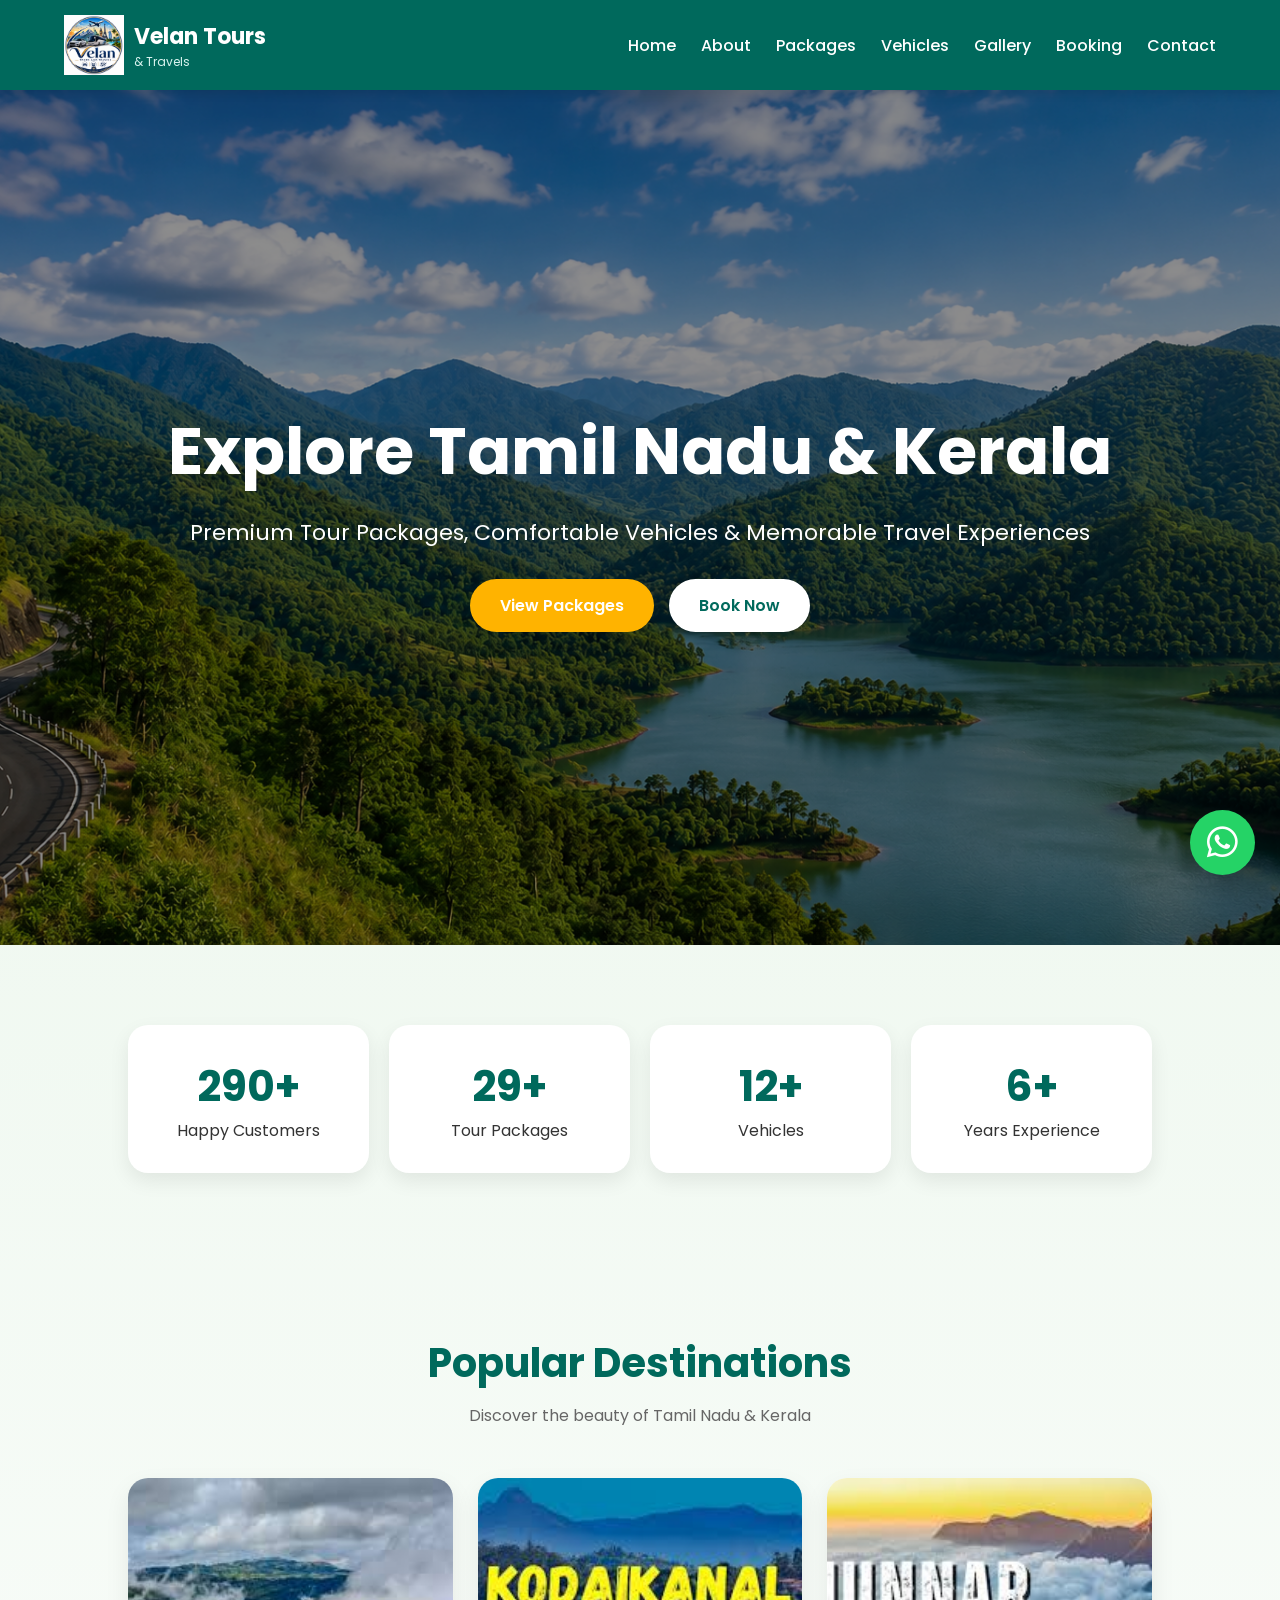
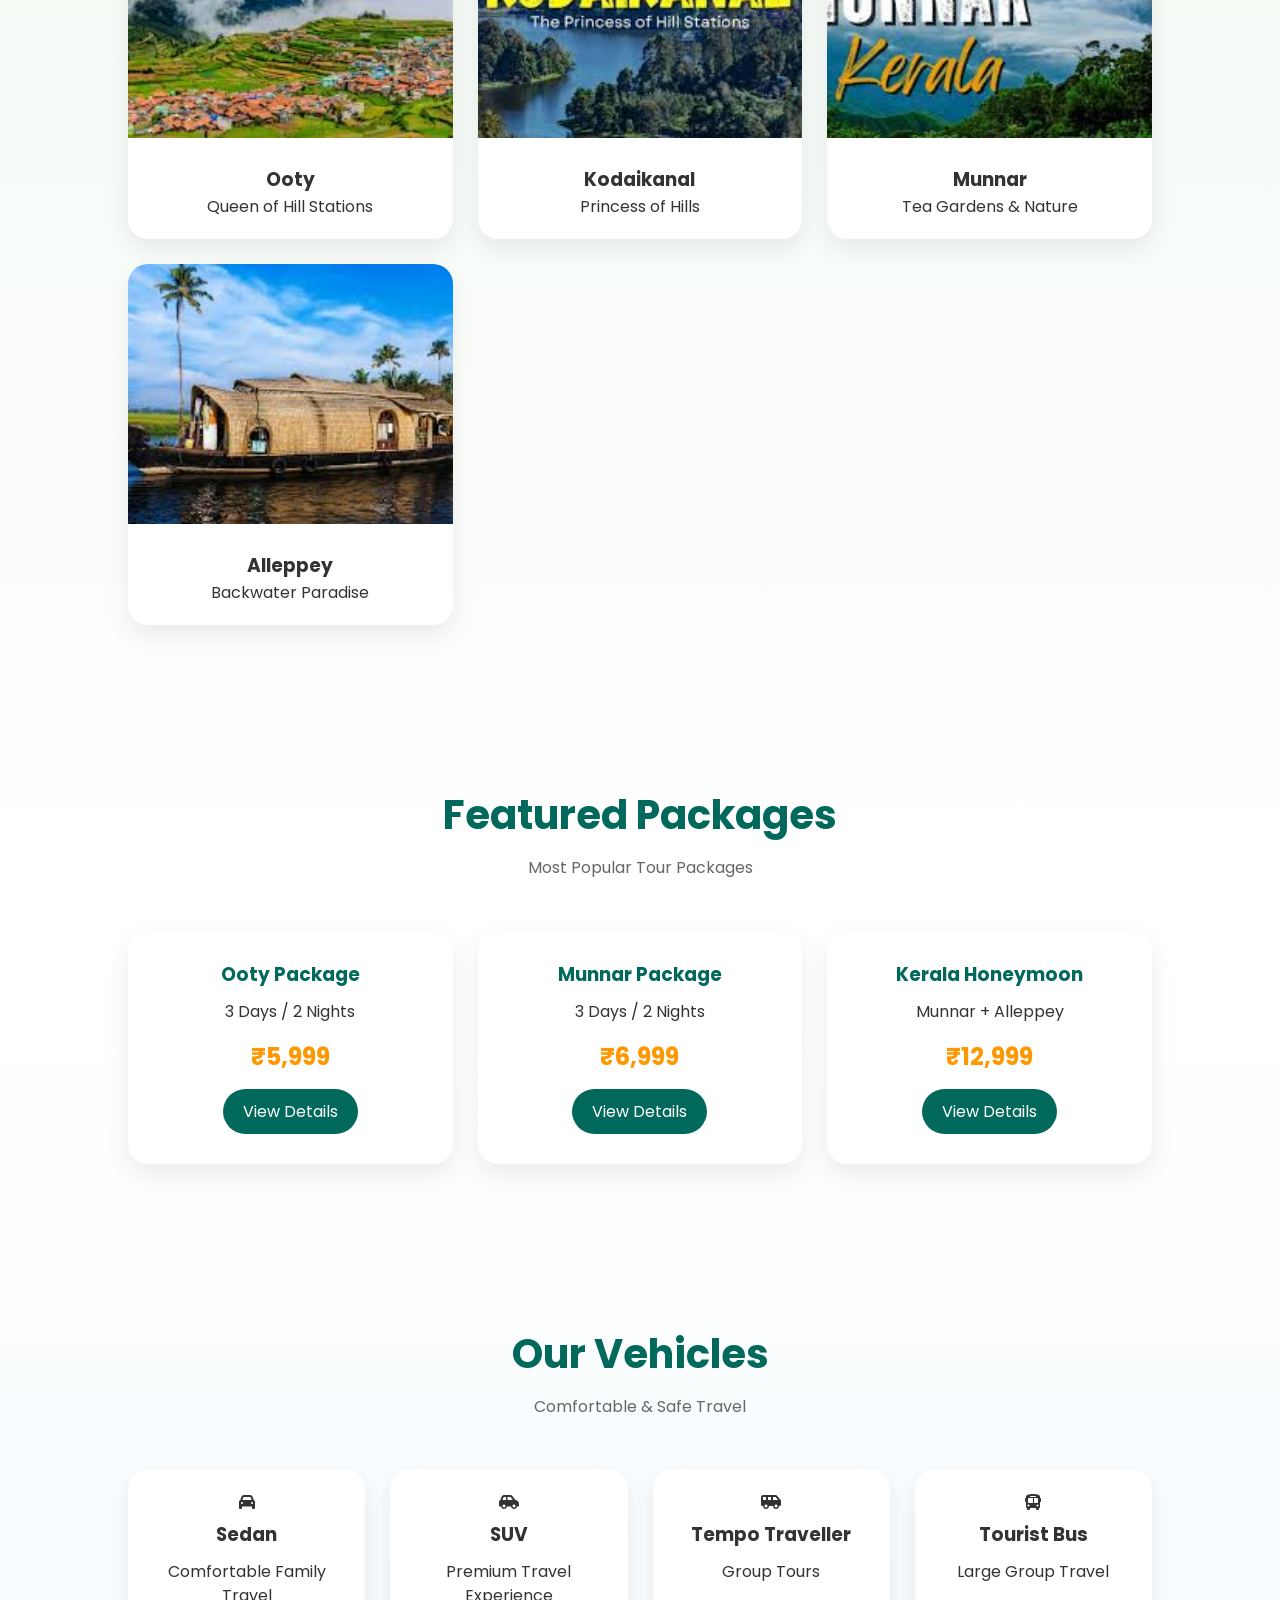
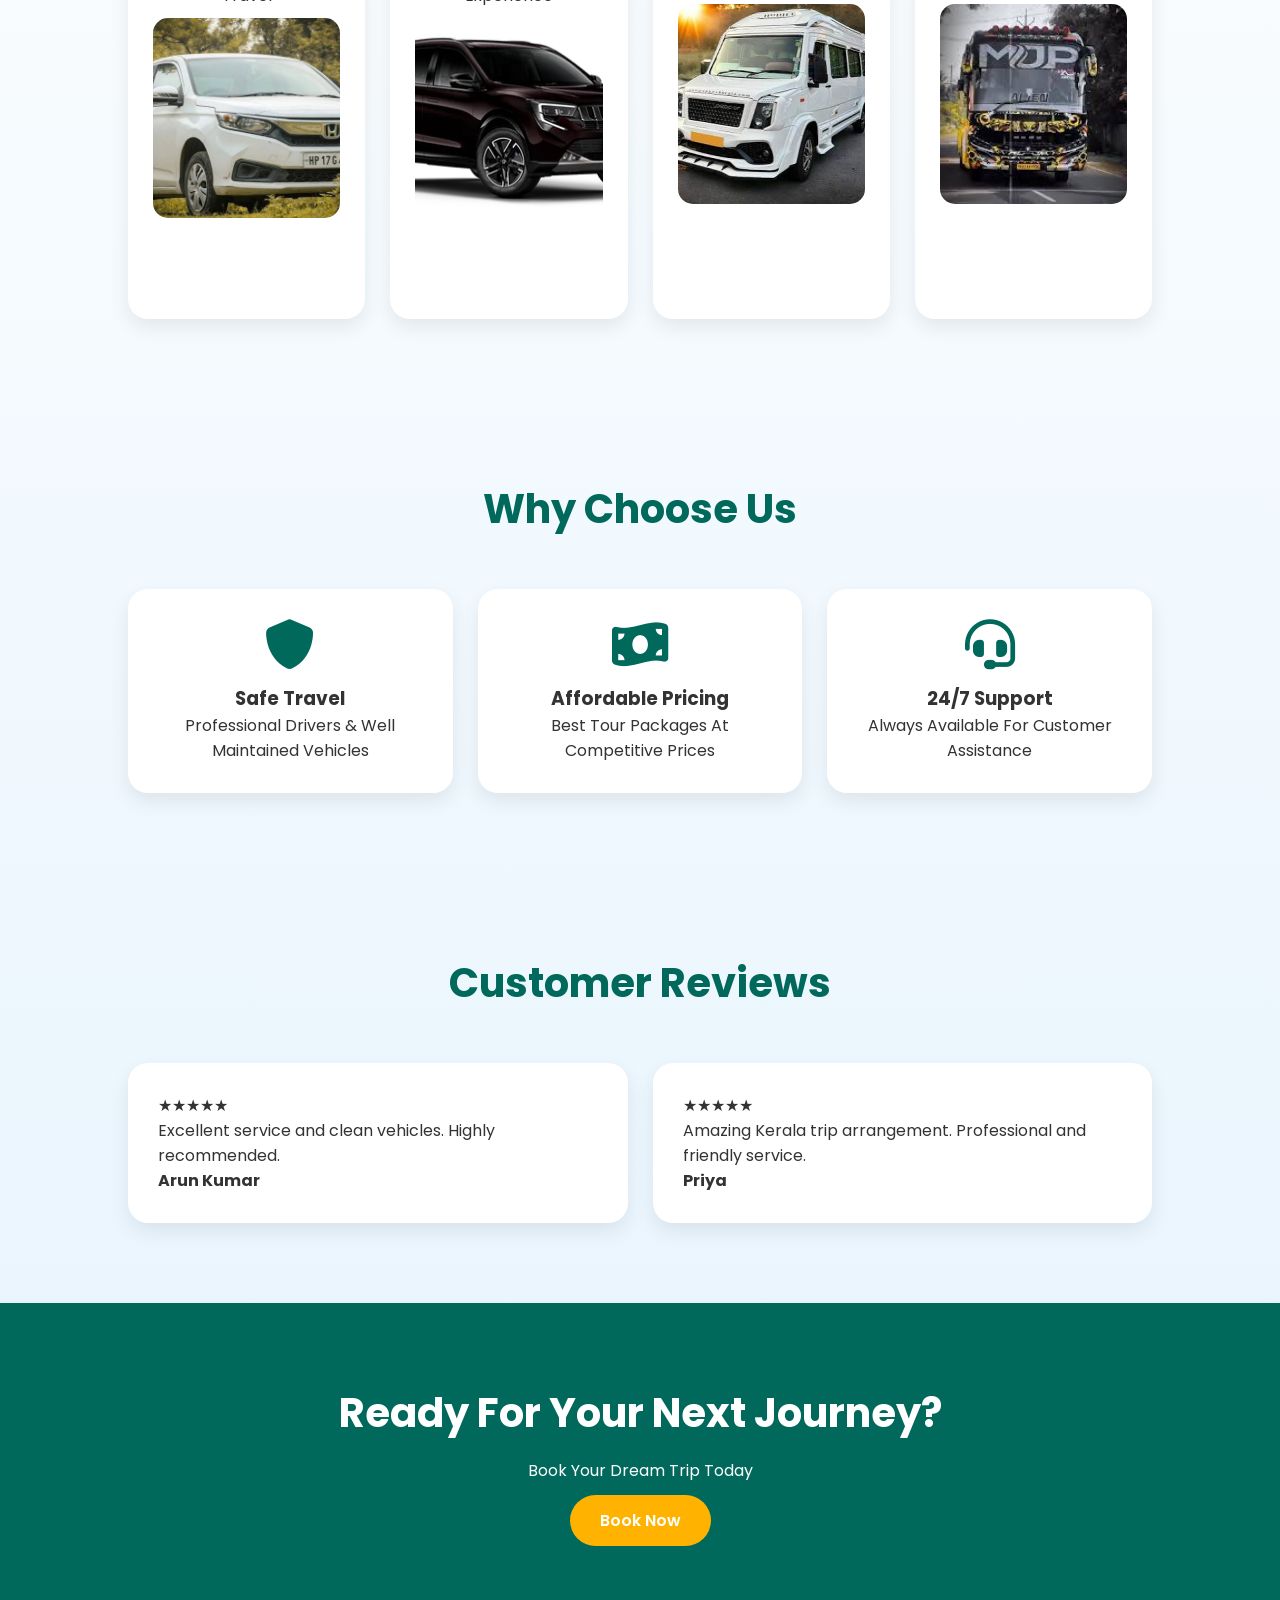
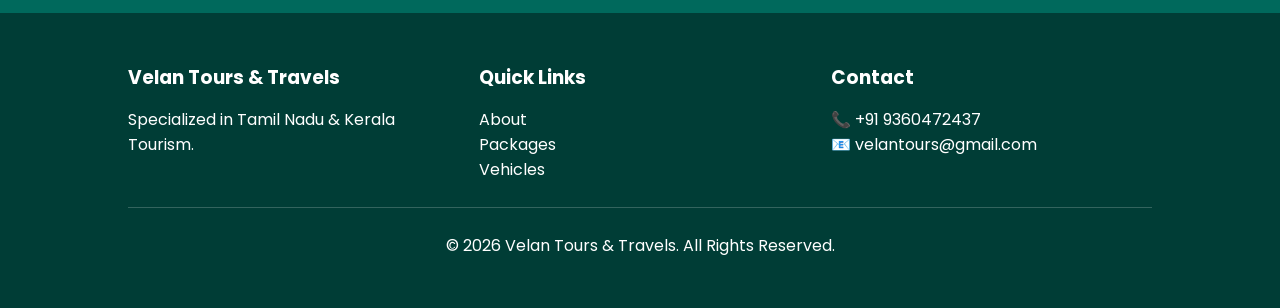
<file: index.html>
<!DOCTYPE html>
<html lang="en">
<head>
<meta charset="UTF-8">
<meta name="viewport" content="width=device-width, initial-scale=1.0">

<title>Velan Tours & Travels | Tamil Nadu & Kerala Tour Packages</title>
<meta name="description"
content="Velan Tours & Travels provides premium tour packages, vehicle rentals, family trips, temple tours, honeymoon packages, and unforgettable experiences across Tamil Nadu and Kerala.">

<meta name="keywords"
content="Velan Tours, Velan Tours and Travels, Tamil Nadu Tours, Kerala Tours, Ooty Package, Munnar Package, Kodaikanal Tour, Tempo Traveller Rental, Travel Agency Tamil Nadu">

<meta name="author"
content="Velan Tours & Travels">

<meta name="robots"
content="index, follow">

<meta name="description"
content="Explore Tamil Nadu and Kerala with Velan Tours & Travels. Tour Packages, Vehicle Rentals, Family Trips, Honeymoon Packages and Temple Tours.">

<link rel="stylesheet" href="css/style.css">

<link rel="preconnect" href="https://fonts.googleapis.com">
<link rel="preconnect" href="https://fonts.gstatic.com" crossorigin>

<link href="https://fonts.googleapis.com/css2?family=Poppins:wght@300;400;500;600;700;800&display=swap" rel="stylesheet">

<link rel="stylesheet"
href="https://cdnjs.cloudflare.com/ajax/libs/font-awesome/6.5.1/css/all.min.css">
</head>

<body>

<!-- =========================
NAVBAR
========================= -->

<header>

<nav class="navbar">

<div class="logo">

<img src="images/logo.png" alt="Velan Tours Logo">

<div>
<h2>Velan Tours</h2>
<p>& Travels</p>
</div>

</div>

<ul class="nav-links">

<li><a href="index.html">Home</a></li>

<li><a href="about.html">About</a></li>

<li><a href="packages.html">Packages</a></li>

<li><a href="vehicles.html">Vehicles</a></li>

<li><a href="gallery.html">Gallery</a></li>

<li><a href="booking.html">Booking</a></li>

<li><a href="contact.html">Contact</a></li>

</ul>

<div class="menu-btn">
<i class="fa-solid fa-bars"></i>
</div>

</nav>

</header>

<!-- =========================
HERO SECTION
========================= -->

<section class="hero">

<div class="hero-overlay">

<div class="hero-content">

<h1>
Explore Tamil Nadu & Kerala
</h1>

<p>
Premium Tour Packages, Comfortable Vehicles &
Memorable Travel Experiences
</p>

<div class="hero-buttons">

<a href="packages.html" class="btn-primary">
View Packages
</a>

<a href="booking.html" class="btn-secondary">
Book Now
</a>

</div>

</div>

</div>

</section>

<!-- =========================
STATS
========================= -->

<section class="stats">

<div class="stat-card">
<h2>500+</h2>
<p>Happy Customers</p>
</div>

<div class="stat-card">
<h2>50+</h2>
<p>Tour Packages</p>
</div>

<div class="stat-card">
<h2>20+</h2>
<p>Vehicles</p>
</div>

<div class="stat-card">
<h2>10+</h2>
<p>Years Experience</p>
</div>

</section>

<!-- =========================
DESTINATIONS
========================= -->

<section class="destinations">

<div class="section-title">

<h2>Popular Destinations</h2>

<p>
Discover the beauty of Tamil Nadu & Kerala
</p>

</div>

<div class="destination-grid">

<div class="destination-card">

<img src="images/ooty.png" alt="Ooty">

<div class="destination-info">
<h3>Ooty</h3>
<p>Queen of Hill Stations</p>
</div>

</div>

<div class="destination-card">

<img src="images/kodaikanal.png" alt="Kodaikanal">

<div class="destination-info">
<h3>Kodaikanal</h3>
<p>Princess of Hills</p>
</div>

</div>

<div class="destination-card">

<img src="images/munnar.jpg" alt="Munnar">

<div class="destination-info">
<h3>Munnar</h3>
<p>Tea Gardens & Nature</p>
</div>

</div>

<div class="destination-card">

<img src="images/alleppey.jpg" alt="Alleppey">

<div class="destination-info">
<h3>Alleppey</h3>
<p>Backwater Paradise</p>
</div>

</div>

</div>

</section>

<!-- =========================
FEATURED PACKAGES
========================= -->

<section class="featured-packages">

<div class="section-title">

<h2>Featured Packages</h2>

<p>Most Popular Tour Packages</p>

</div>

<div class="package-grid">

<div class="package-card">

<h3>Ooty Package</h3>

<p>
3 Days / 2 Nights
</p>

<span>₹5,999</span>

<a href="packages.html">
View Details
</a>

</div>

<div class="package-card">

<h3>Munnar Package</h3>

<p>
3 Days / 2 Nights
</p>

<span>₹6,999</span>

<a href="packages.html">
View Details
</a>

</div>

<div class="package-card">

<h3>Kerala Honeymoon</h3>

<p>
Munnar + Alleppey
</p>

<span>₹12,999</span>

<a href="packages.html">
View Details
</a>

</div>

</div>

</section>

<!-- =========================
VEHICLES
========================= -->

<section class="vehicles-home">

<div class="section-title">

<h2>Our Vehicles</h2>

<p>Comfortable & Safe Travel</p>

</div>

<div class="vehicle-grid">

<div class="vehicle-card">

<i class="fa-solid fa-car"></i>

<h3>Sedan</h3>

<p>Comfortable Family Travel</p>

<img src="images/sedan.jpg" alt="Sedan">


</div>

<div class="vehicle-card">

<i class="fa-solid fa-car-side"></i>

<h3>SUV</h3>

<p>Premium Travel Experience</p>

<img src="images/suv.jpg" alt="SUV">

</div>

<div class="vehicle-card">

<i class="fa-solid fa-van-shuttle"></i>

<h3>Tempo Traveller</h3>

<p>Group Tours</p>
<p>   </p>
<img src="images/traveller.jpg" alt="Tempo Traveller">

</div>

<div class="vehicle-card">

<i class="fa-solid fa-bus"></i>

<h3>Tourist Bus</h3>

<p>Large Group Travel</p>
<p>   </p>
<img src="images/bus.jpg" alt="Tourist Bus">

</div>

</div>

</section>

<!-- =========================
WHY CHOOSE US
========================= -->

<section class="why-us">

<div class="section-title">

<h2>Why Choose Us</h2>

</div>

<div class="why-grid">

<div class="why-card">

<i class="fa-solid fa-shield"></i>

<h3>Safe Travel</h3>

<p>
Professional Drivers &
Well Maintained Vehicles
</p>

</div>

<div class="why-card">

<i class="fa-solid fa-money-bill-wave"></i>

<h3>Affordable Pricing</h3>

<p>
Best Tour Packages
At Competitive Prices
</p>

</div>

<div class="why-card">

<i class="fa-solid fa-headset"></i>

<h3>24/7 Support</h3>

<p>
Always Available
For Customer Assistance
</p>

</div>

</div>

</section>

<!-- =========================
REVIEWS
========================= -->

<section class="reviews">

<div class="section-title">

<h2>Customer Reviews</h2>

</div>

<div class="review-container">

<div class="review-card">

★★★★★

<p>
Excellent service and clean vehicles.
Highly recommended.
</p>

<h4>Arun Kumar</h4>

</div>

<div class="review-card">

★★★★★

<p>
Amazing Kerala trip arrangement.
Professional and friendly service.
</p>

<h4>Priya</h4>

</div>

</div>

</section>

<!-- =========================
CALL TO ACTION
========================= -->

<section class="cta">

<h2>
Ready For Your Next Journey?
</h2>

<p>
Book Your Dream Trip Today
</p>

<a href="booking.html" class="btn-primary">
Book Now
</a>

</section>

<!-- =========================
FOOTER
========================= -->

<footer>

<div class="footer-content">

<div>

<h3>Velan Tours & Travels</h3>

<p>
Specialized in Tamil Nadu &
Kerala Tourism.
</p>

</div>

<div>

<h3>Quick Links</h3>

<a href="about.html">About</a><br>
<a href="packages.html">Packages</a><br>
<a href="vehicles.html">Vehicles</a><br>

</div>

<div>

<h3>Contact</h3>

<p>📞 +91 9360472437</p>

<p>📧 velantours@gmail.com</p>

</div>

</div>

<hr>

<p class="copyright">
© 2026 Velan Tours & Travels. All Rights Reserved.
</p>

</footer>

<!-- WhatsApp -->

<a href="https://wa.me/91XXXXXXXXXX"
class="whatsapp-btn">

<i class="fa-brands fa-whatsapp"></i>

</a>

<script src="js/script.js"></script>

</body>
</html>
</file>
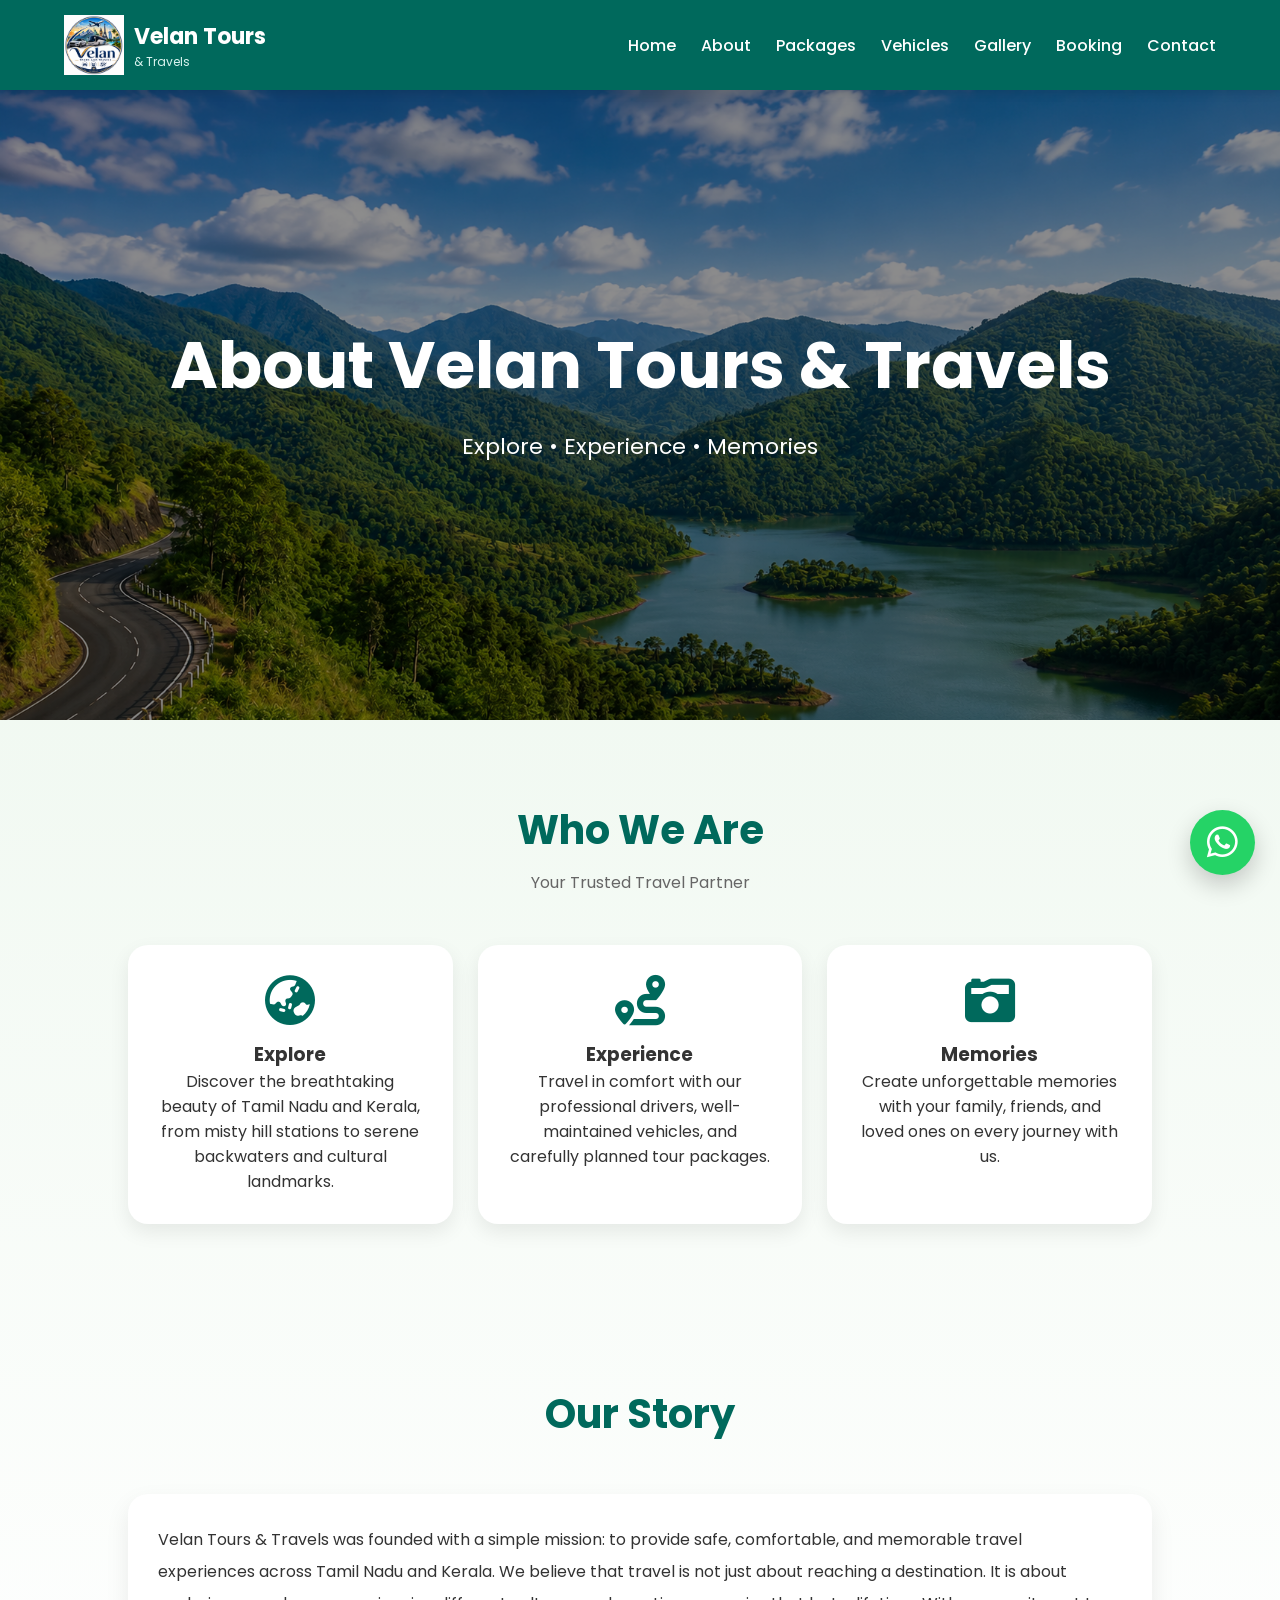
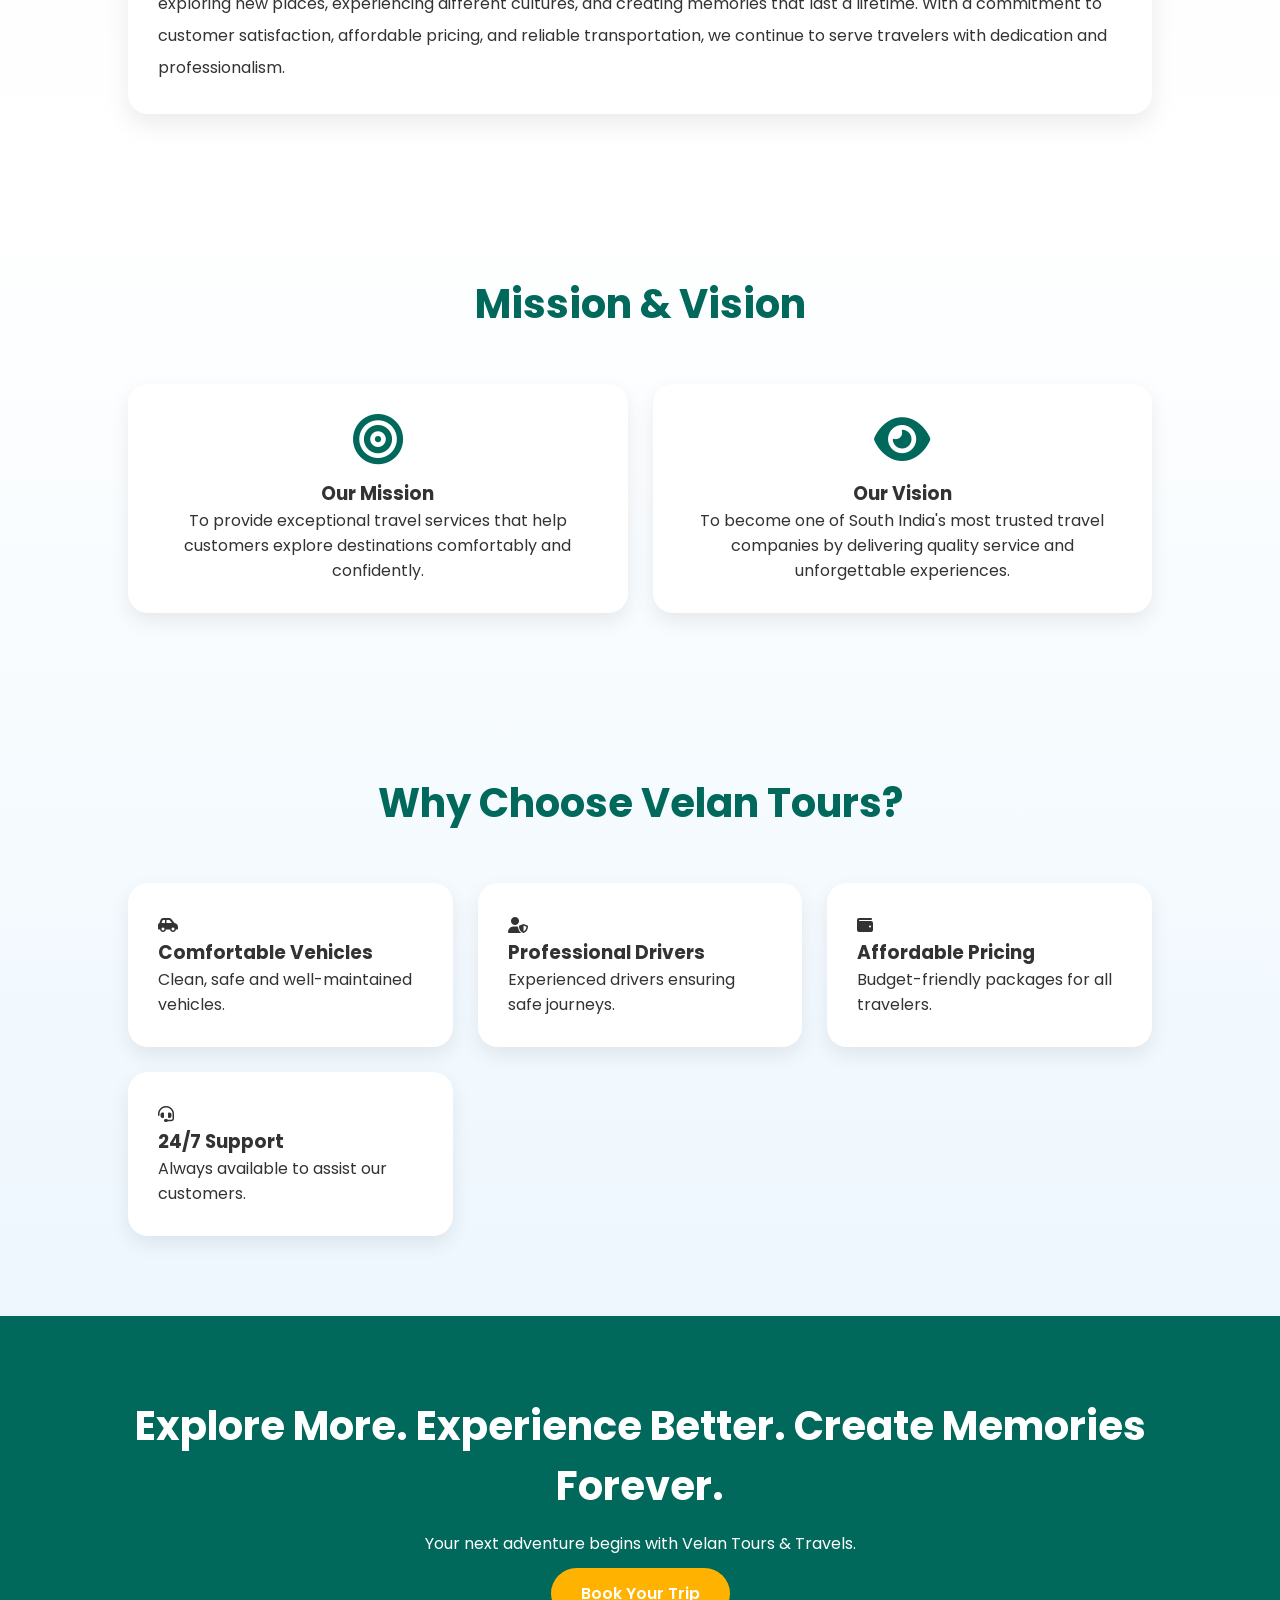
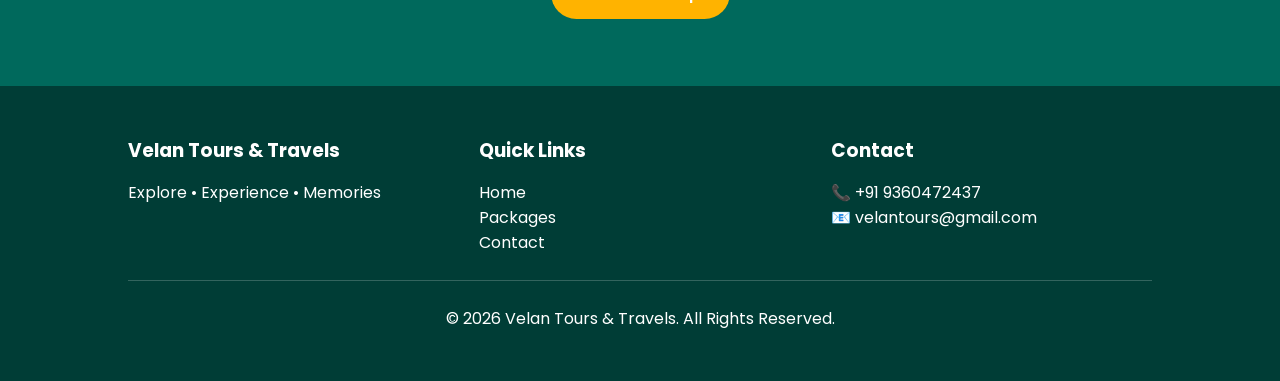
<file: about.html>
<!DOCTYPE html>
<html lang="en">
<head>
<meta charset="UTF-8">
<meta name="viewport" content="width=device-width, initial-scale=1.0">

<title>About Us | Velan Tours & Travels</title>

<meta name="description"
content="Learn more about Velan Tours & Travels. Explore destinations, experience comfort, and create unforgettable memories across Tamil Nadu and Kerala.">

<link rel="stylesheet" href="css/style.css">

<link href="https://fonts.googleapis.com/css2?family=Poppins:wght@300;400;500;600;700;800&display=swap" rel="stylesheet">

<link rel="stylesheet"
href="https://cdnjs.cloudflare.com/ajax/libs/font-awesome/6.5.1/css/all.min.css">

</head>
<body>

<!-- NAVBAR -->

<header>
<nav class="navbar">

<div class="logo">
<img src="images/logo.png" alt="Velan Tours Logo">

<div>
<h2>Velan Tours</h2>
<p>& Travels</p>
</div>
</div>

<ul class="nav-links">
<li><a href="index.html">Home</a></li>
<li><a href="about.html">About</a></li>
<li><a href="packages.html">Packages</a></li>
<li><a href="vehicles.html">Vehicles</a></li>
<li><a href="gallery.html">Gallery</a></li>
<li><a href="booking.html">Booking</a></li>
<li><a href="contact.html">Contact</a></li>
</ul>

<div class="menu-btn">
<i class="fa-solid fa-bars"></i>
</div>

</nav>
</header>

<!-- HERO -->

<section class="hero" style="height:70vh;">
<div class="hero-overlay">

<div class="hero-content">

<h1>About Velan Tours & Travels</h1>

<p>
Explore • Experience • Memories
</p>

</div>

</div>
</section>

<!-- ABOUT COMPANY -->

<section class="why-us">

<div class="section-title">
<h2>Who We Are</h2>
<p>Your Trusted Travel Partner</p>
</div>

<div class="why-grid">

<div class="why-card">
<i class="fa-solid fa-earth-asia"></i>
<h3>Explore</h3>
<p>
Discover the breathtaking beauty of Tamil Nadu and Kerala,
from misty hill stations to serene backwaters and cultural landmarks.
</p>
</div>

<div class="why-card">
<i class="fa-solid fa-route"></i>
<h3>Experience</h3>
<p>
Travel in comfort with our professional drivers,
well-maintained vehicles, and carefully planned tour packages.
</p>
</div>

<div class="why-card">
<i class="fa-solid fa-camera-retro"></i>
<h3>Memories</h3>
<p>
Create unforgettable memories with your family,
friends, and loved ones on every journey with us.
</p>
</div>

</div>

</section>

<!-- OUR STORY -->

<section class="featured-packages">

<div class="section-title">
<h2>Our Story</h2>
</div>

<div class="package-card">

<p style="line-height:2; text-align:left;">

Velan Tours & Travels was founded with a simple mission:
to provide safe, comfortable, and memorable travel experiences
across Tamil Nadu and Kerala.

We believe that travel is not just about reaching a destination.
It is about exploring new places, experiencing different cultures,
and creating memories that last a lifetime.

With a commitment to customer satisfaction, affordable pricing,
and reliable transportation, we continue to serve travelers
with dedication and professionalism.

</p>

</div>

</section>

<!-- MISSION & VISION -->

<section class="why-us">

<div class="section-title">
<h2>Mission & Vision</h2>
</div>

<div class="why-grid">

<div class="why-card">
<i class="fa-solid fa-bullseye"></i>

<h3>Our Mission</h3>

<p>
To provide exceptional travel services that help customers
explore destinations comfortably and confidently.
</p>

</div>

<div class="why-card">

<i class="fa-solid fa-eye"></i>

<h3>Our Vision</h3>

<p>
To become one of South India's most trusted travel companies
by delivering quality service and unforgettable experiences.
</p>

</div>

</div>

</section>

<!-- WHY CHOOSE US -->

<section class="reviews">

<div class="section-title">
<h2>Why Choose Velan Tours?</h2>
</div>

<div class="review-container">

<div class="review-card">
<i class="fa-solid fa-car-side"></i>
<h3>Comfortable Vehicles</h3>
<p>Clean, safe and well-maintained vehicles.</p>
</div>

<div class="review-card">
<i class="fa-solid fa-user-shield"></i>
<h3>Professional Drivers</h3>
<p>Experienced drivers ensuring safe journeys.</p>
</div>

<div class="review-card">
<i class="fa-solid fa-wallet"></i>
<h3>Affordable Pricing</h3>
<p>Budget-friendly packages for all travelers.</p>
</div>

<div class="review-card">
<i class="fa-solid fa-headset"></i>
<h3>24/7 Support</h3>
<p>Always available to assist our customers.</p>
</div>

</div>

</section>

<!-- JOURNEY SECTION -->

<section class="cta">

<h2>
Explore More. Experience Better. Create Memories Forever.
</h2>

<p>
Your next adventure begins with Velan Tours & Travels.
</p>

<a href="booking.html" class="btn-primary">
Book Your Trip
</a>

</section>

<!-- FOOTER -->

<footer>

<div class="footer-content">

<div>
<h3>Velan Tours & Travels</h3>
<p>
Explore • Experience • Memories
</p>
</div>

<div>
<h3>Quick Links</h3>
<a href="index.html">Home</a><br>
<a href="packages.html">Packages</a><br>
<a href="contact.html">Contact</a>
</div>

<div>
<h3>Contact</h3>
<p>📞 +91 9360472437</p>
<p>📧 velantours@gmail.com</p>
</div>

</div>

<hr>

<p class="copyright">
© 2026 Velan Tours & Travels. All Rights Reserved.
</p>

</footer>

<a href="https://wa.me/919360472437"
class="whatsapp-btn">
<i class="fa-brands fa-whatsapp"></i>
</a>

<script src="js/script.js"></script>

</body>
</html>
</file>
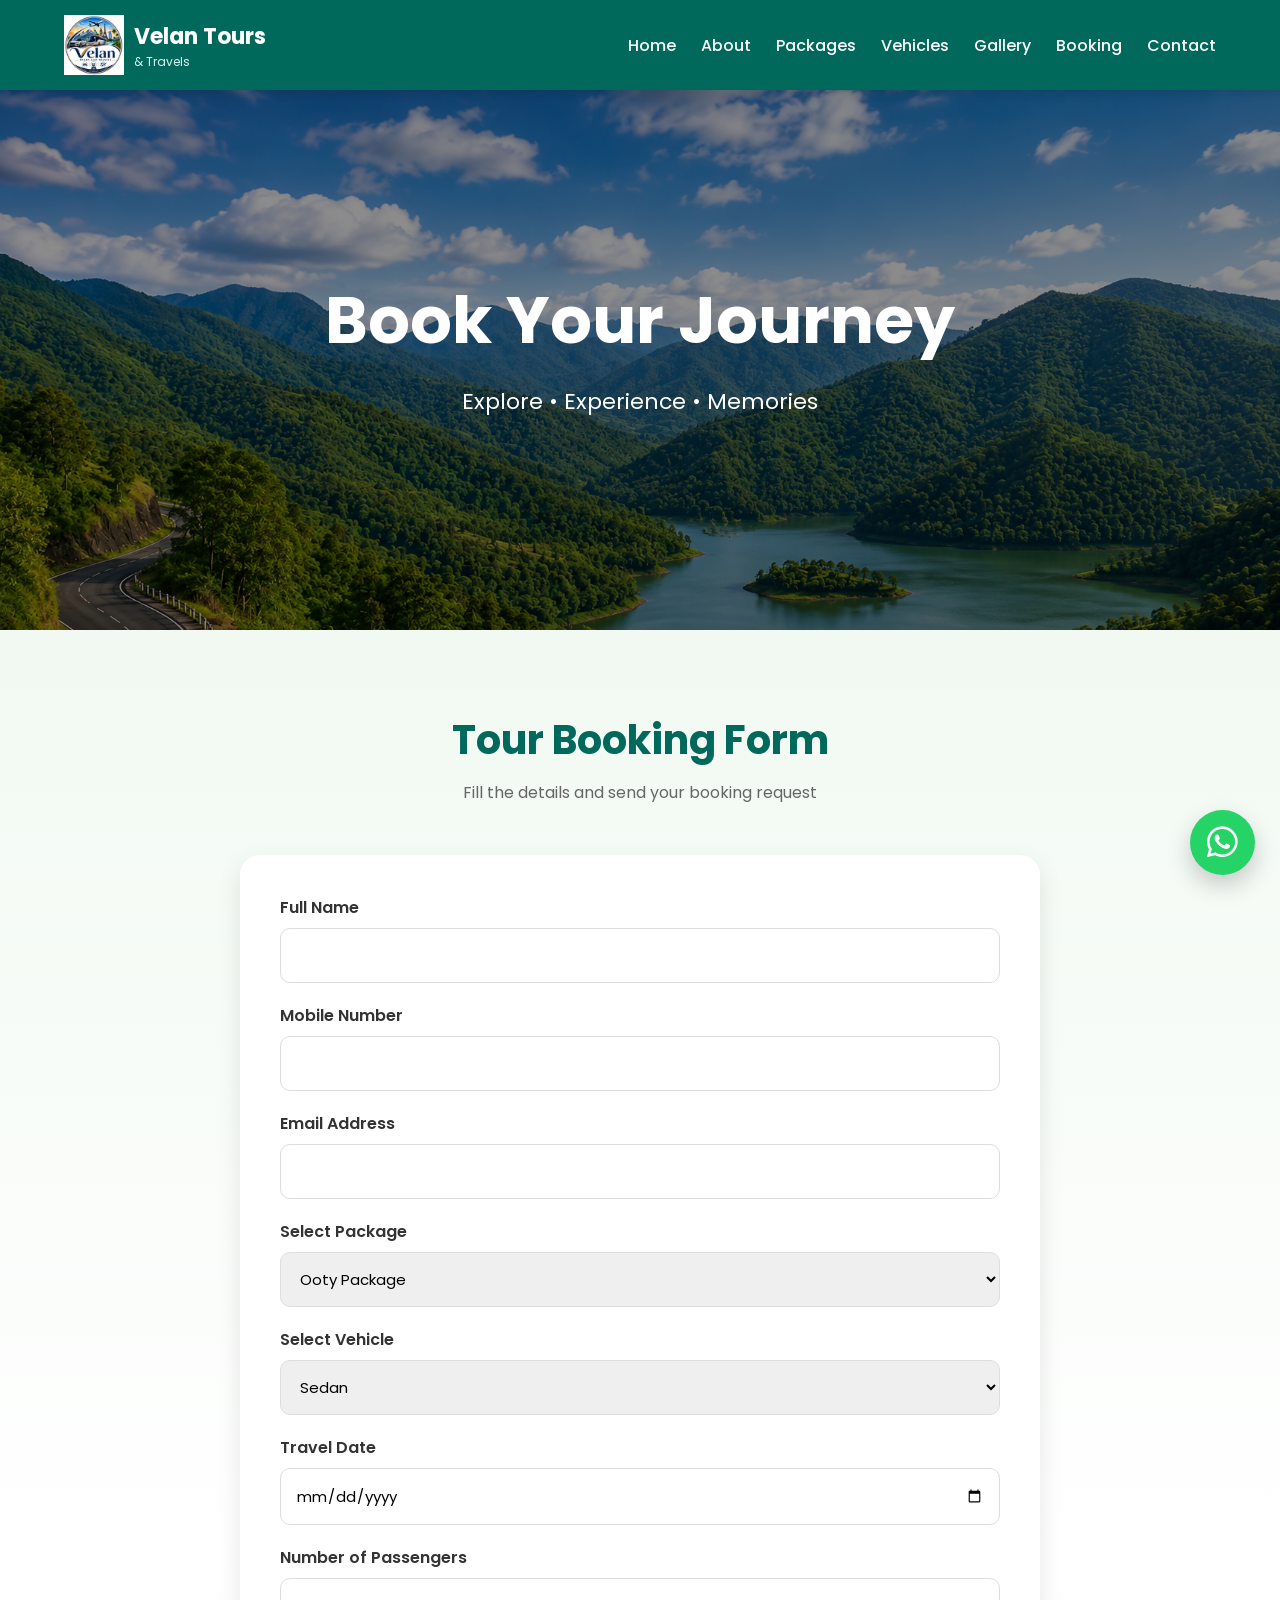
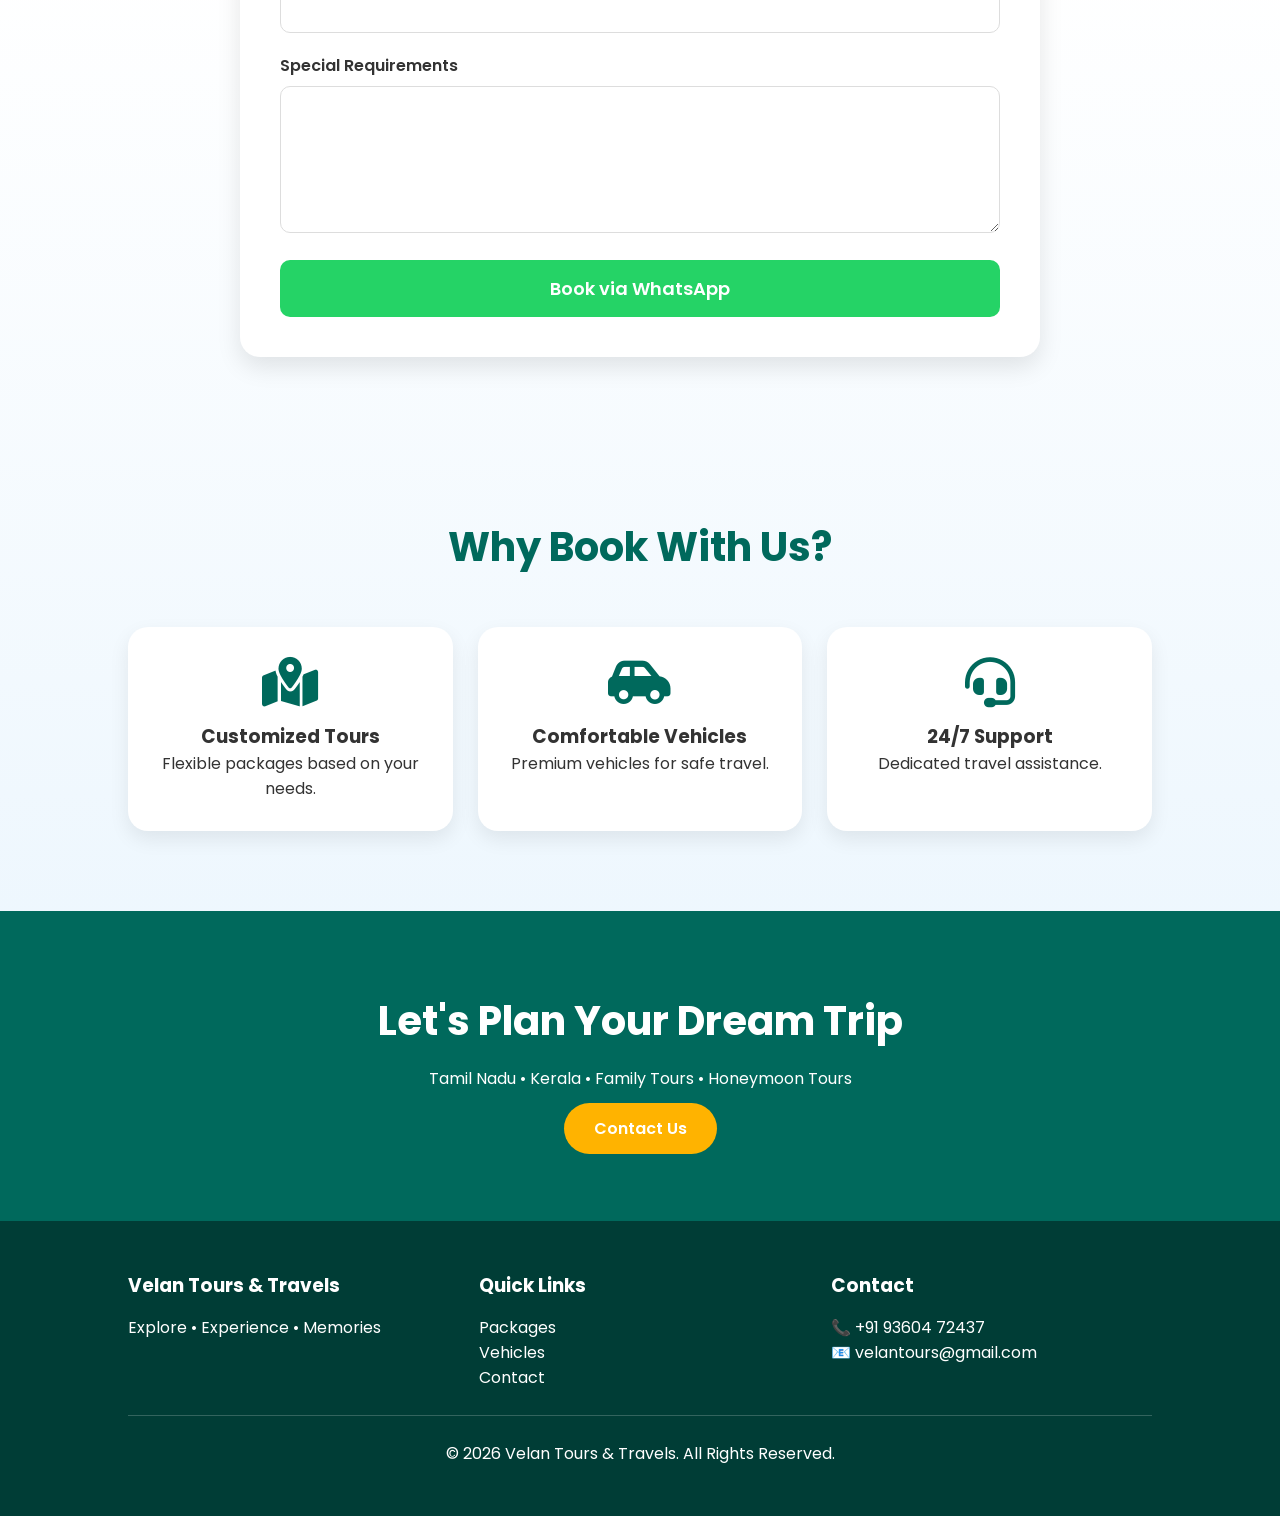
<file: booking.html>
<!DOCTYPE html>
<html lang="en">
<head>
<meta charset="UTF-8">
<meta name="viewport" content="width=device-width, initial-scale=1.0">

<title>Book Your Tour | Velan Tours & Travels</title>

<meta name="description"
content="Book your Tamil Nadu and Kerala tour packages with Velan Tours & Travels.">

<link rel="stylesheet" href="css/style.css">

<link href="https://fonts.googleapis.com/css2?family=Poppins:wght@300;400;500;600;700;800&display=swap" rel="stylesheet">

<link rel="stylesheet"
href="https://cdnjs.cloudflare.com/ajax/libs/font-awesome/6.5.1/css/all.min.css">

</head>
<body>

<!-- NAVBAR -->

<header>
<nav class="navbar">

<div class="logo">
<img src="images/logo.png" alt="Velan Tours Logo">

<div>
<h2>Velan Tours</h2>
<p>& Travels</p>
</div>

</div>

<ul class="nav-links">
<li><a href="index.html">Home</a></li>
<li><a href="about.html">About</a></li>
<li><a href="packages.html">Packages</a></li>
<li><a href="vehicles.html">Vehicles</a></li>
<li><a href="gallery.html">Gallery</a></li>
<li><a href="booking.html">Booking</a></li>
<li><a href="contact.html">Contact</a></li>
</ul>

<div class="menu-btn">
<i class="fa-solid fa-bars"></i>
</div>

</nav>
</header>

<!-- HERO -->

<section class="hero" style="height:60vh;">
<div class="hero-overlay">

<div class="hero-content">

<h1>Book Your Journey</h1>

<p>
Explore • Experience • Memories
</p>

</div>

</div>
</section>

<!-- BOOKING FORM -->

<section class="booking-section">

<div class="section-title">
<h2>Tour Booking Form</h2>
<p>Fill the details and send your booking request</p>
</div>

<div class="booking-container">

<form id="bookingForm">

<div class="form-group">
<label>Full Name</label>
<input type="text" id="name" required>
</div>

<div class="form-group">
<label>Mobile Number</label>
<input type="tel" id="phone" required>
</div>

<div class="form-group">
<label>Email Address</label>
<input type="email" id="email">
</div>

<div class="form-group">
<label>Select Package</label>

<select id="package">

<option>Ooty Package</option>
<option>Kodaikanal Package</option>
<option>Munnar Package</option>
<option>Vagamon Package</option>
<option>Alleppey Package</option>
<option>Kerala Honeymoon</option>
<option>Temple Tour</option>
<option>Custom Package</option>

</select>

</div>

<div class="form-group">
<label>Select Vehicle</label>

<select id="vehicle">

<option>Sedan</option>
<option>SUV</option>
<option>Innova Crysta</option>
<option>Tempo Traveller</option>
<option>Mini Bus</option>
<option>Tourist Bus</option>

</select>

</div>

<div class="form-group">
<label>Travel Date</label>
<input type="date" id="date">
</div>

<div class="form-group">
<label>Number of Passengers</label>
<input type="number" id="persons" min="1">
</div>

<div class="form-group">
<label>Special Requirements</label>
<textarea id="message" rows="5"></textarea>
</div>

<button type="button"
class="booking-btn"
onclick="sendWhatsApp()">

Book via WhatsApp

</button>

</form>

</div>

</section>

<!-- WHY BOOK WITH US -->

<section class="why-us">

<div class="section-title">

<h2>Why Book With Us?</h2>

</div>

<div class="why-grid">

<div class="why-card">

<i class="fa-solid fa-map-location-dot"></i>

<h3>Customized Tours</h3>

<p>
Flexible packages based on your needs.
</p>

</div>

<div class="why-card">

<i class="fa-solid fa-car-side"></i>

<h3>Comfortable Vehicles</h3>

<p>
Premium vehicles for safe travel.
</p>

</div>

<div class="why-card">

<i class="fa-solid fa-headset"></i>

<h3>24/7 Support</h3>

<p>
Dedicated travel assistance.
</p>

</div>

</div>

</section>

<!-- CTA -->

<section class="cta">

<h2>
Let's Plan Your Dream Trip
</h2>

<p>
Tamil Nadu • Kerala • Family Tours • Honeymoon Tours
</p>

<a href="contact.html" class="btn-primary">
Contact Us
</a>

</section>

<!-- FOOTER -->

<footer>

<div class="footer-content">

<div>
<h3>Velan Tours & Travels</h3>
<p>Explore • Experience • Memories</p>
</div>

<div>
<h3>Quick Links</h3>
<a href="packages.html">Packages</a><br>
<a href="vehicles.html">Vehicles</a><br>
<a href="contact.html">Contact</a>
</div>

<div>
<h3>Contact</h3>
<p>📞 +91 93604 72437</p>
<p>📧 velantours@gmail.com</p>
</div>

</div>

<hr>

<p class="copyright">
© 2026 Velan Tours & Travels. All Rights Reserved.
</p>

</footer>

<a href="https://wa.me/919360472437"
class="whatsapp-btn">
<i class="fa-brands fa-whatsapp"></i>
</a>

<script src="js/script.js"></script>
<script>
function sendWhatsApp() {

    let name = document.getElementById("name").value.trim();
    let phone = document.getElementById("phone").value.trim();
    let email = document.getElementById("email").value.trim();
    let packageName = document.getElementById("package").value;
    let vehicle = document.getElementById("vehicle").value;
    let date = document.getElementById("date").value;
    let persons = document.getElementById("persons").value.trim();
    let message = document.getElementById("message").value.trim();

    /* VALIDATION */

    if (name === "") {
        alert("Please enter your full name.");
        document.getElementById("name").focus();
        return;
    }

    if (phone === "") {
        alert("Please enter your mobile number.");
        document.getElementById("phone").focus();
        return;
    }

    if (!/^[0-9]{10}$/.test(phone)) {
        alert("Please enter a valid 10-digit mobile number.");
        document.getElementById("phone").focus();
        return;
    }


    if (date === "") {
        alert("Please select your travel date.");
        document.getElementById("date").focus();
        return;
    }

    if (persons === "" || Number(persons) < 1) {
        alert("Please enter the number of passengers.");
        document.getElementById("persons").focus();
        return;
    }

    if (message === "") {
        alert("Please enter your requirements.");
        document.getElementById("message").focus();
        return;
    }

    /* CREATE WHATSAPP MESSAGE */

    let text =
        "📌 Velan Tours & Travels Booking Request\n\n" +
        "👤 Name: " + name + "\n" +
        "📞 Phone: " + phone + "\n" +
        "📧 Email: " + email + "\n" +
        "🎒 Package: " + packageName + "\n" +
        "🚗 Vehicle: " + vehicle + "\n" +
        "📅 Travel Date: " + date + "\n" +
        "👥 Passengers: " + persons + "\n" +
        "📝 Requirements: " + message;

    let url =
        "https://wa.me/919360472437?text=" +
        encodeURIComponent(text);

    window.open(url, "_blank");
}
</script>

</body>
</html>
</file>
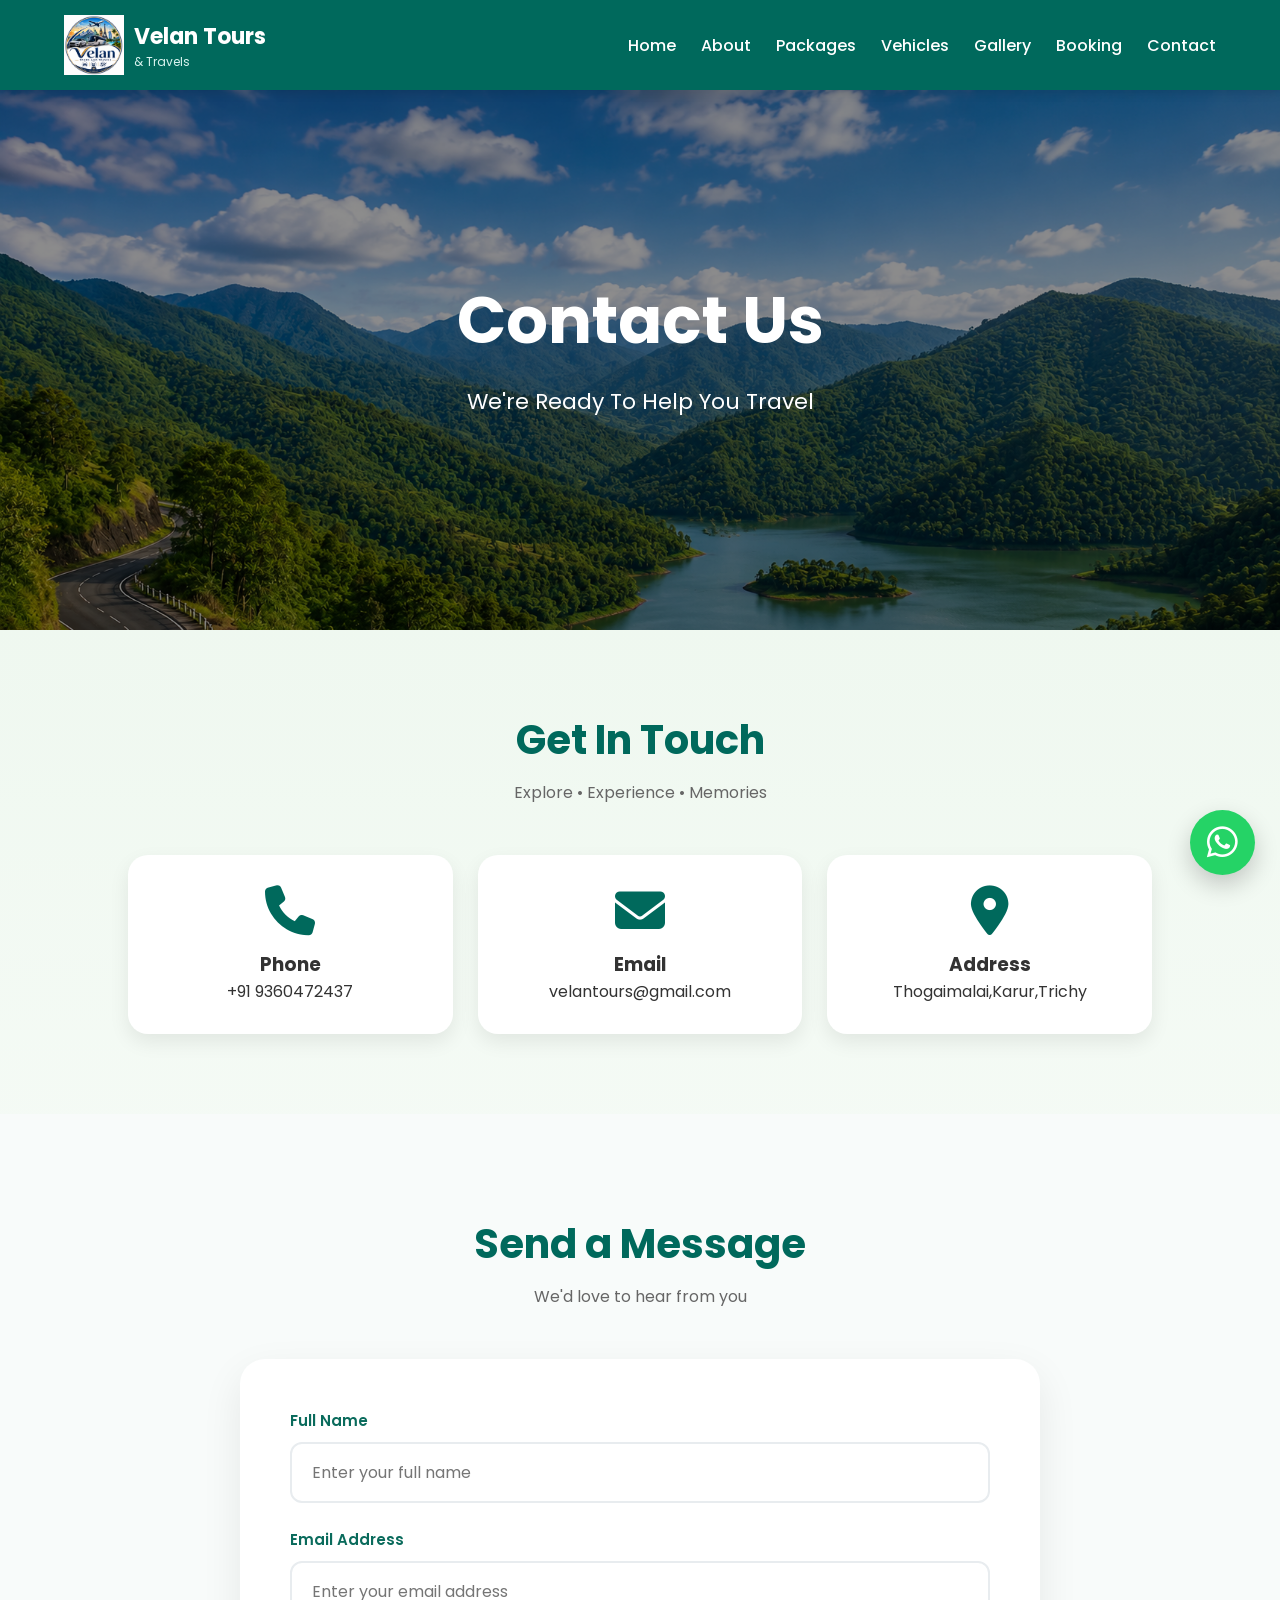
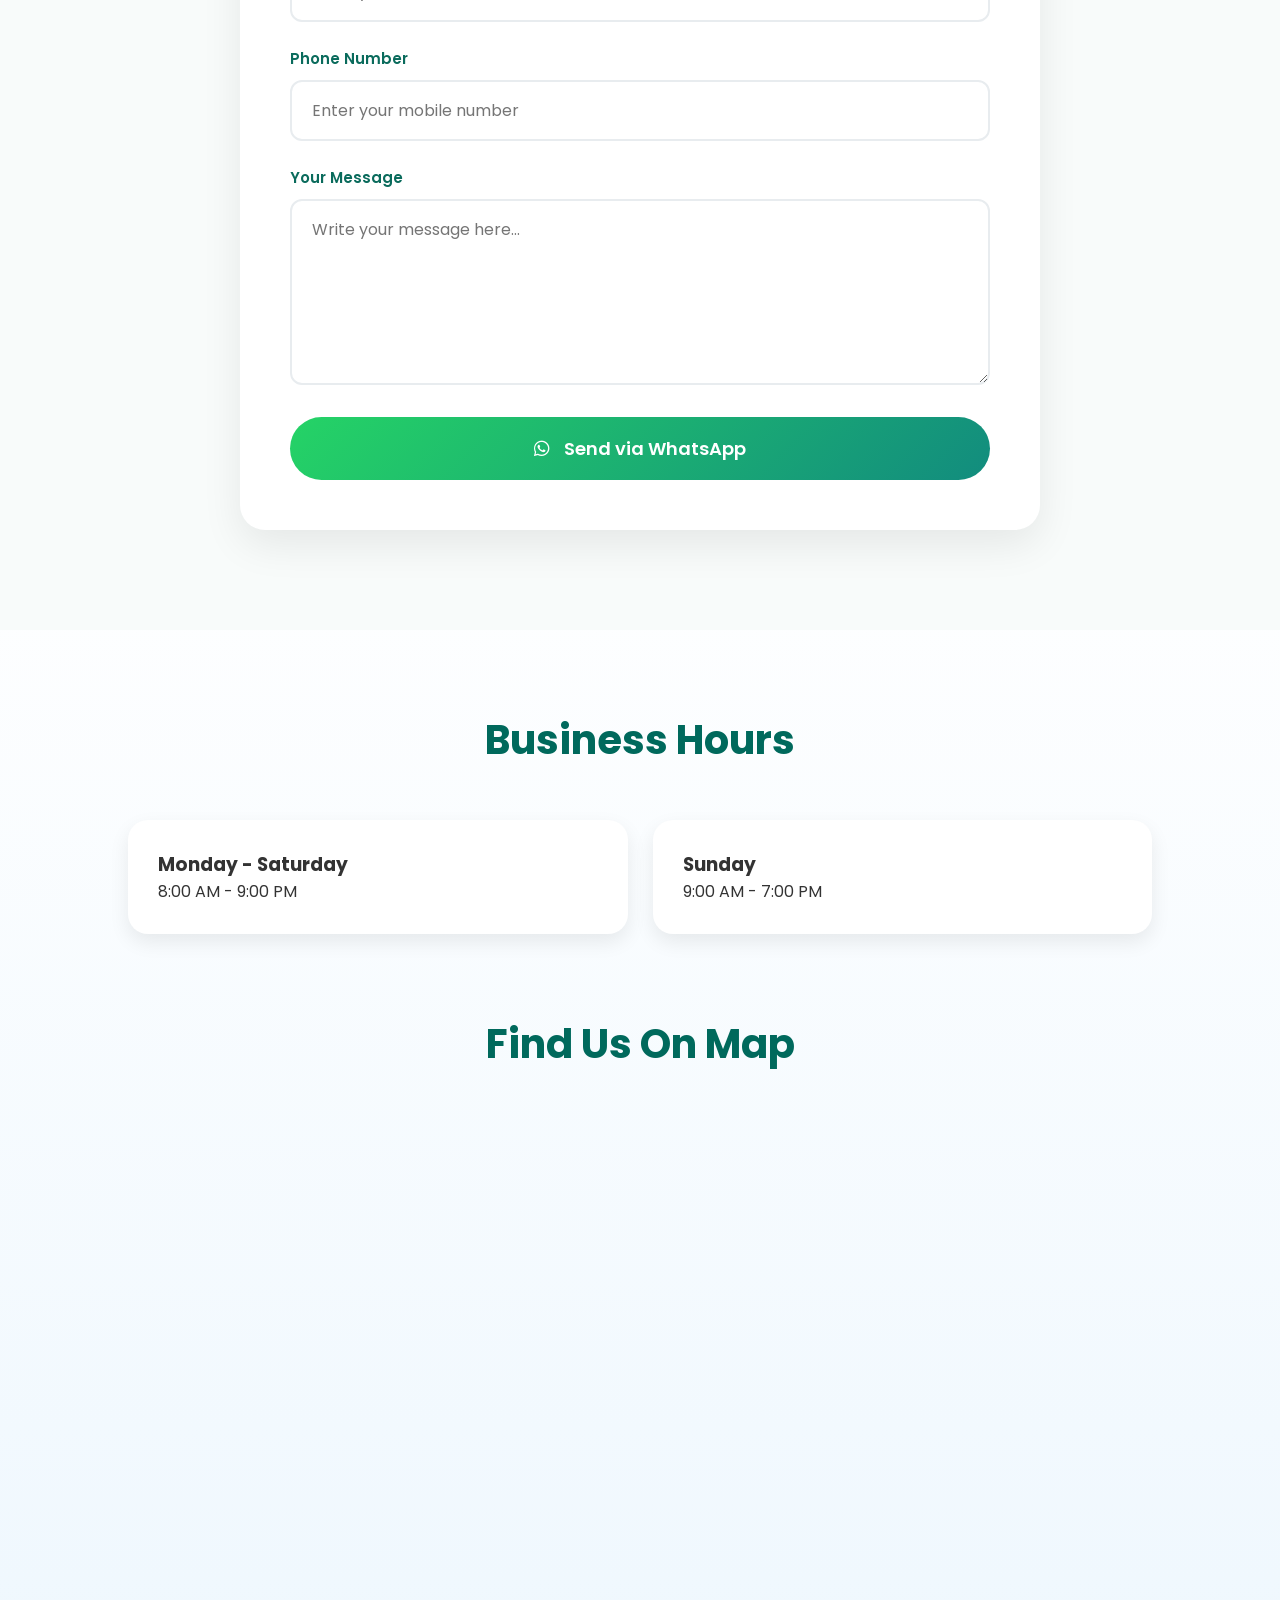
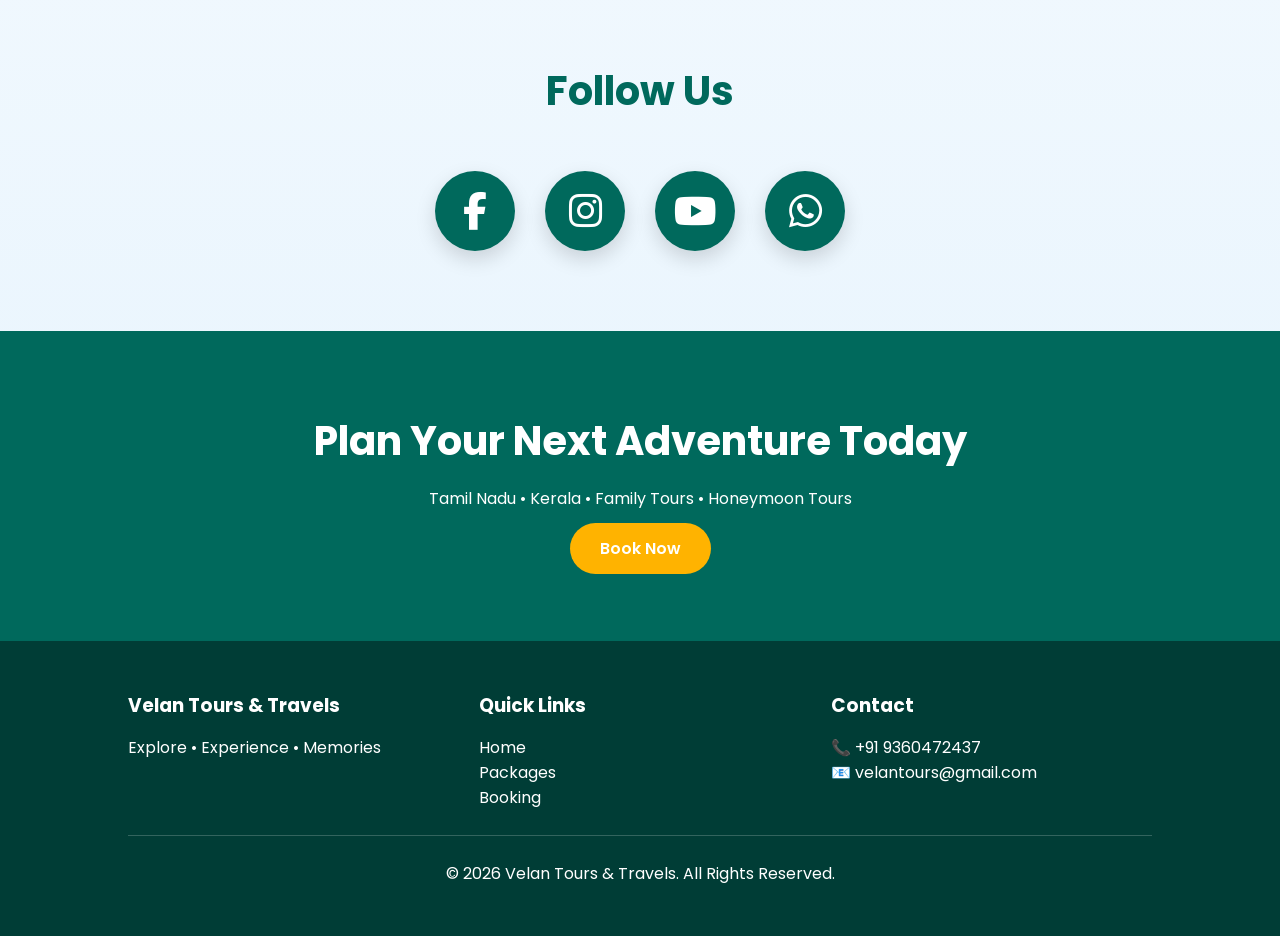
<file: contact.html>
<!DOCTYPE html>
<html lang="en">
<head>
<meta charset="UTF-8">
<meta name="viewport" content="width=device-width, initial-scale=1.0">

<title>Contact Us | Velan Tours & Travels</title>

<meta name="description"
content="Contact Velan Tours & Travels for tour packages, vehicle bookings, and travel assistance across Tamil Nadu and Kerala.">

<link rel="stylesheet" href="css/style.css">

<link href="https://fonts.googleapis.com/css2?family=Poppins:wght@300;400;500;600;700;800&display=swap" rel="stylesheet">

<link rel="stylesheet"
href="https://cdnjs.cloudflare.com/ajax/libs/font-awesome/6.5.1/css/all.min.css">

</head>
<body>

<!-- NAVBAR -->

<header>
<nav class="navbar">

<div class="logo">
<img src="images/logo.png" alt="Velan Tours Logo">

<div>
<h2>Velan Tours</h2>
<p>& Travels</p>
</div>

</div>

<ul class="nav-links">
<li><a href="index.html">Home</a></li>
<li><a href="about.html">About</a></li>
<li><a href="packages.html">Packages</a></li>
<li><a href="vehicles.html">Vehicles</a></li>
<li><a href="gallery.html">Gallery</a></li>
<li><a href="booking.html">Booking</a></li>
<li><a href="contact.html">Contact</a></li>
</ul>

<div class="menu-btn">
<i class="fa-solid fa-bars"></i>
</div>

</nav>
</header>

<!-- HERO -->

<section class="hero" style="height:60vh;">
<div class="hero-overlay">

<div class="hero-content">
<h1>Contact Us</h1>
<p>We're Ready To Help You Travel</p>
</div>

</div>
</section>

<!-- CONTACT INFO -->

<section class="why-us">

<div class="section-title">
<h2>Get In Touch</h2>
<p>Explore • Experience • Memories</p>
</div>

<div class="why-grid">

<div class="why-card">
<i class="fa-solid fa-phone"></i>
<h3>Phone</h3>
<p>+91 9360472437</p>
</div>

<div class="why-card">
<i class="fa-solid fa-envelope"></i>
<h3>Email</h3>
<p>velantours@gmail.com</p>
</div>

<div class="why-card">
<i class="fa-solid fa-location-dot"></i>
<h3>Address</h3>
<p>Thogaimalai,Karur,Trichy</p>
</div>

</div>

</section>

<!-- CONTACT FORM -->

<section class="contact-section">

    <div class="section-title">
        <h2>Send a Message</h2>
        <p>We'd love to hear from you</p>
    </div>

    <div class="contact-container">

        <form class="contact-form"
              onsubmit="sendContactMessage(event)">

            <div class="input-group">
                <label>Full Name</label>
                <input type="text"
                       placeholder="Enter your full name"
                       required>
            </div>

            <div class="input-group">
                <label>Email Address</label>
                <input type="email"
                       placeholder="Enter your email address"
                       required>
            </div>

            <div class="input-group">
                <label>Phone Number</label>
                <input type="tel"
                       placeholder="Enter your mobile number"
                       required>
            </div>

            <div class="input-group">
                <label>Your Message</label>
                <textarea rows="6"
                          placeholder="Write your message here..."
                          required></textarea>
            </div>

            <button type="submit" class="contact-btn">
                <i class="fa-brands fa-whatsapp"></i>
                Send via WhatsApp
            </button>

        </form>

    </div>

</section>
<!-- BUSINESS HOURS -->

<section class="reviews">

<div class="section-title">
<h2>Business Hours</h2>
</div>

<div class="review-container">

<div class="review-card">
<h3>Monday - Saturday</h3>
<p>8:00 AM - 9:00 PM</p>
</div>

<div class="review-card">
<h3>Sunday</h3>
<p>9:00 AM - 7:00 PM</p>
</div>

</div>

</section>

<!-- GOOGLE MAP -->

<section class="map-section">

<div class="section-title">
<h2>Find Us On Map</h2>
</div>

<div class="map-container">

<iframe
src="https://www.google.com/maps/embed?pb="
width="100%"
height="450"
style="border:0;"
allowfullscreen=""
loading="lazy">
</iframe>

</div>

</section>

<!-- SOCIAL MEDIA -->

<section class="why-us">

<div class="section-title">
<h2>Follow Us</h2>
</div>

<div class="social-icons">

    <a href="https://facebook.com/yourpage" target="_blank">
        <i class="fab fa-facebook-f"></i>
    </a>

    <a href="https://instagram.com/yourpage" target="_blank">
        <i class="fab fa-instagram"></i>
    </a>

    <a href="https://youtube.com/@yourchannel" target="_blank">
        <i class="fab fa-youtube"></i>
    </a>

    <a href="https://wa.me/919360472437" target="_blank">
        <i class="fab fa-whatsapp"></i>
    </a>

</div>

</section>

<!-- CTA -->

<section class="cta">

<h2>
Plan Your Next Adventure Today
</h2>

<p>
Tamil Nadu • Kerala • Family Tours • Honeymoon Tours
</p>

<a href="booking.html" class="btn-primary">
Book Now
</a>

</section>

<!-- FOOTER -->

<footer>

<div class="footer-content">

<div>
<h3>Velan Tours & Travels</h3>
<p>Explore • Experience • Memories</p>
</div>

<div>
<h3>Quick Links</h3>
<a href="index.html">Home</a><br>
<a href="packages.html">Packages</a><br>
<a href="booking.html">Booking</a>
</div>

<div>
<h3>Contact</h3>
<p>📞 +91 9360472437</p>
<p>📧 velantours@gmail.com</p>
</div>

</div>

<hr>

<p class="copyright">
© 2026 Velan Tours & Travels. All Rights Reserved.
</p>

</footer>

<a href="https://wa.me/919360472437"
class="whatsapp-btn">
<i class="fa-brands fa-whatsapp"></i>
</a>

<script src="js/script.js"></script>
<script>
function sendContactMessage(event){

event.preventDefault();

let name =
document.querySelector('input[type="text"]').value;

let email =
document.querySelector('input[type="email"]').value;

let phone =
document.querySelector('input[type="tel"]').value;

let message =
document.querySelector('textarea').value;

let text =
`*Velan Tours Contact Form*%0A%0A
Name: ${name}%0A
Email: ${email}%0A
Phone: ${phone}%0A
Message: ${message}`;

window.open(
"https://wa.me/919360472437?text="+text,
"_blank"
);

}
</script>

</body>
</html>
</file>
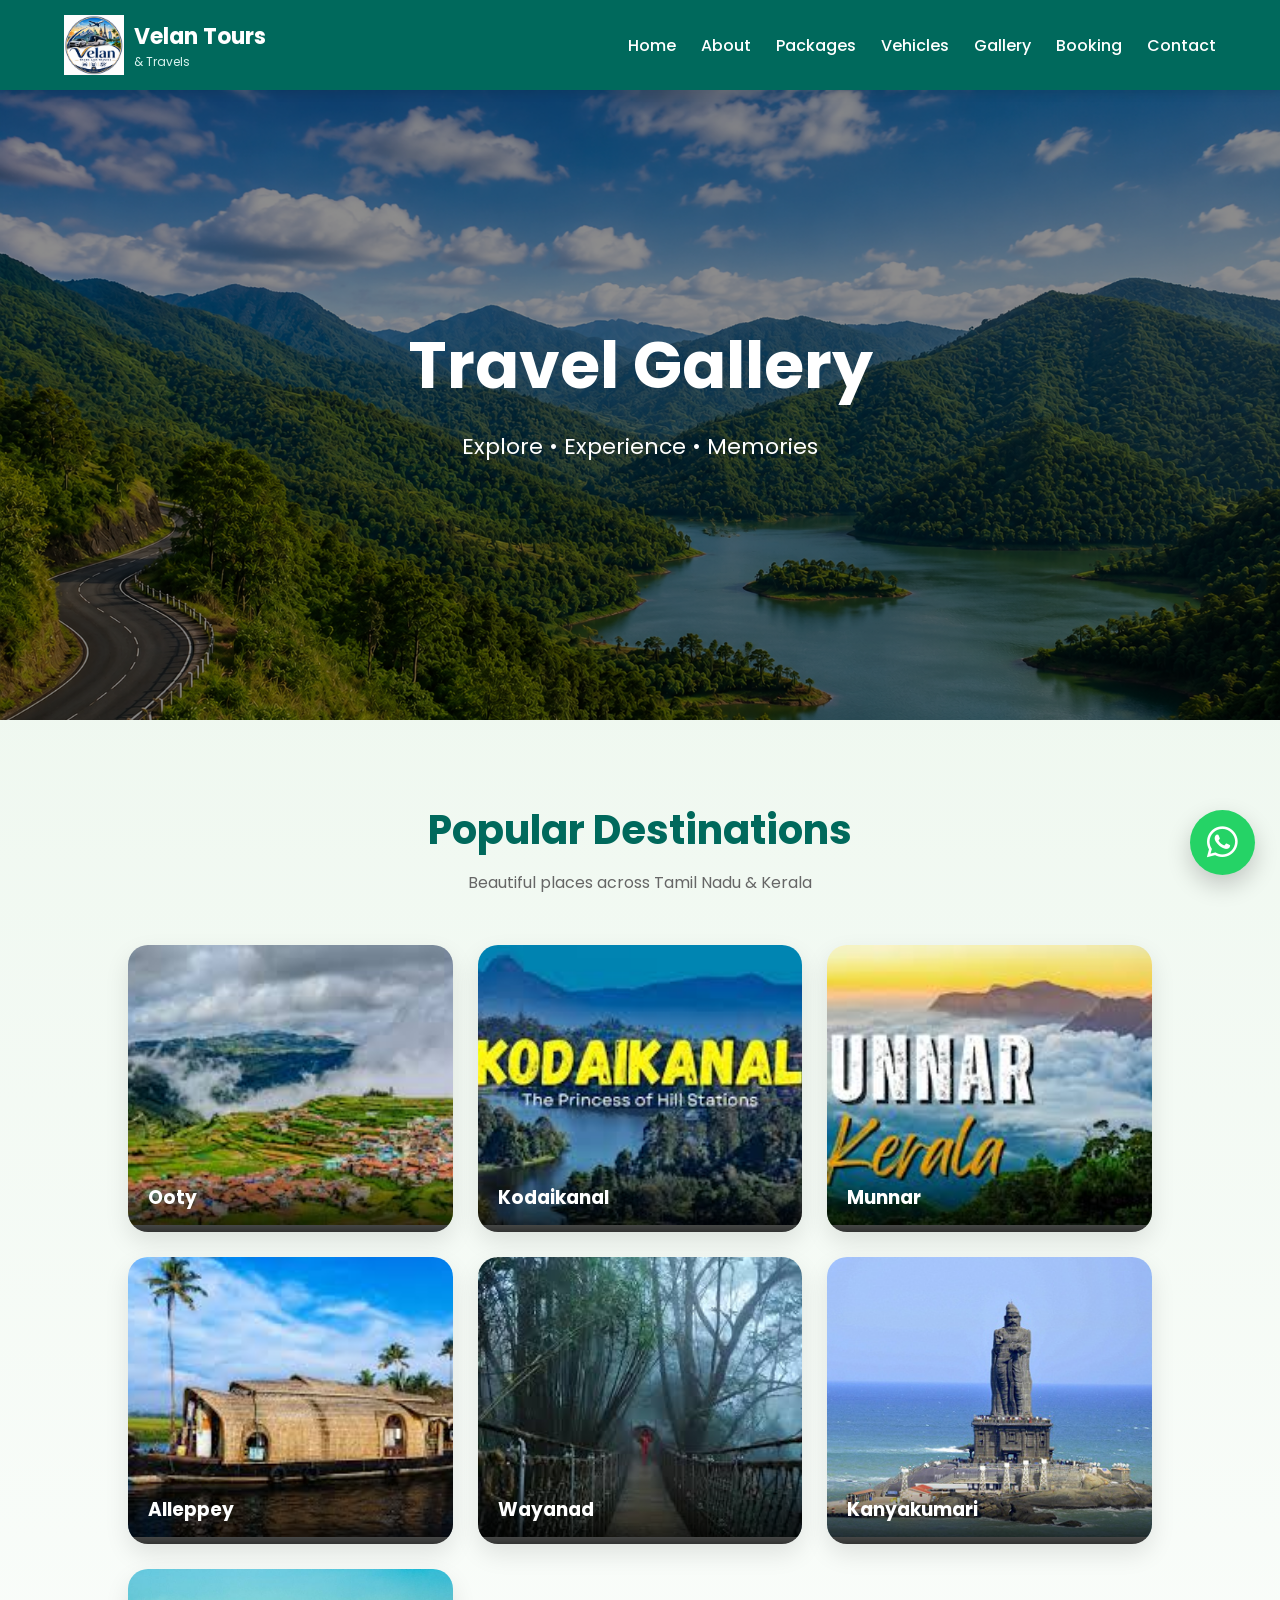
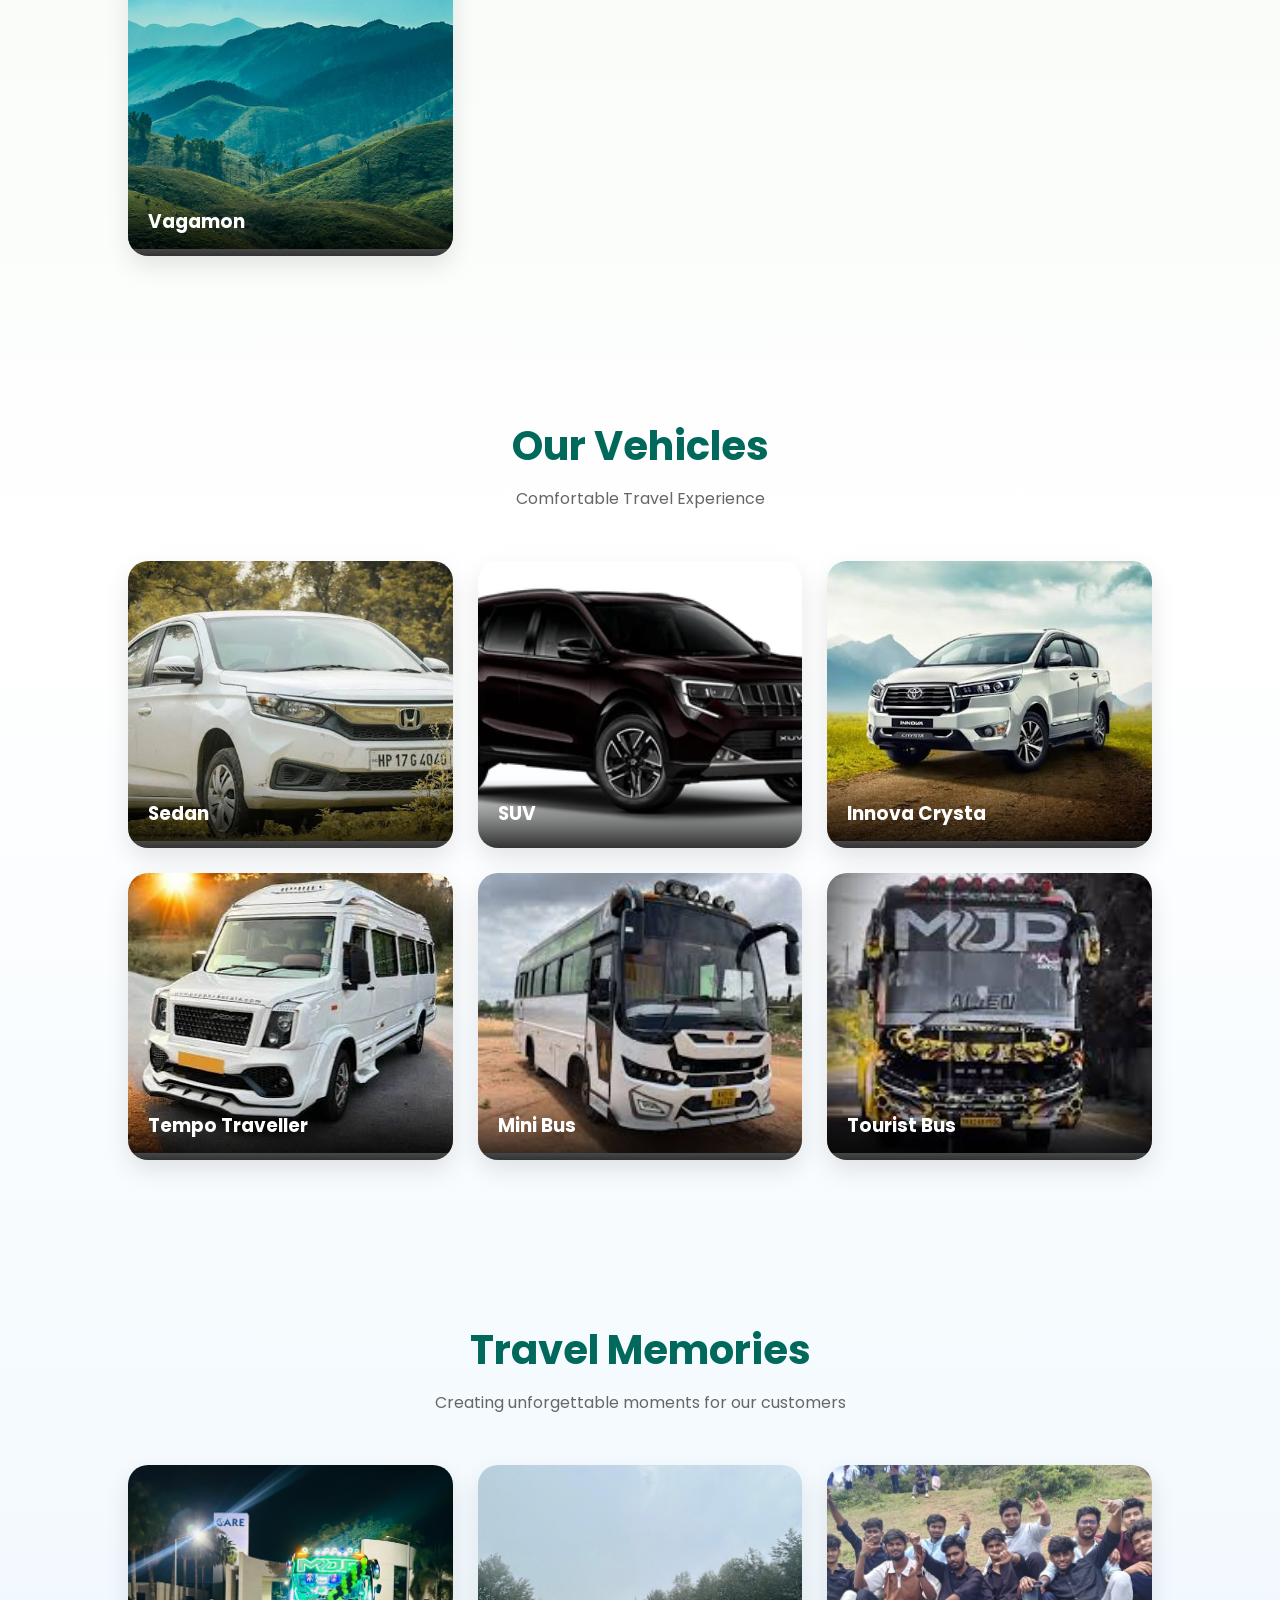
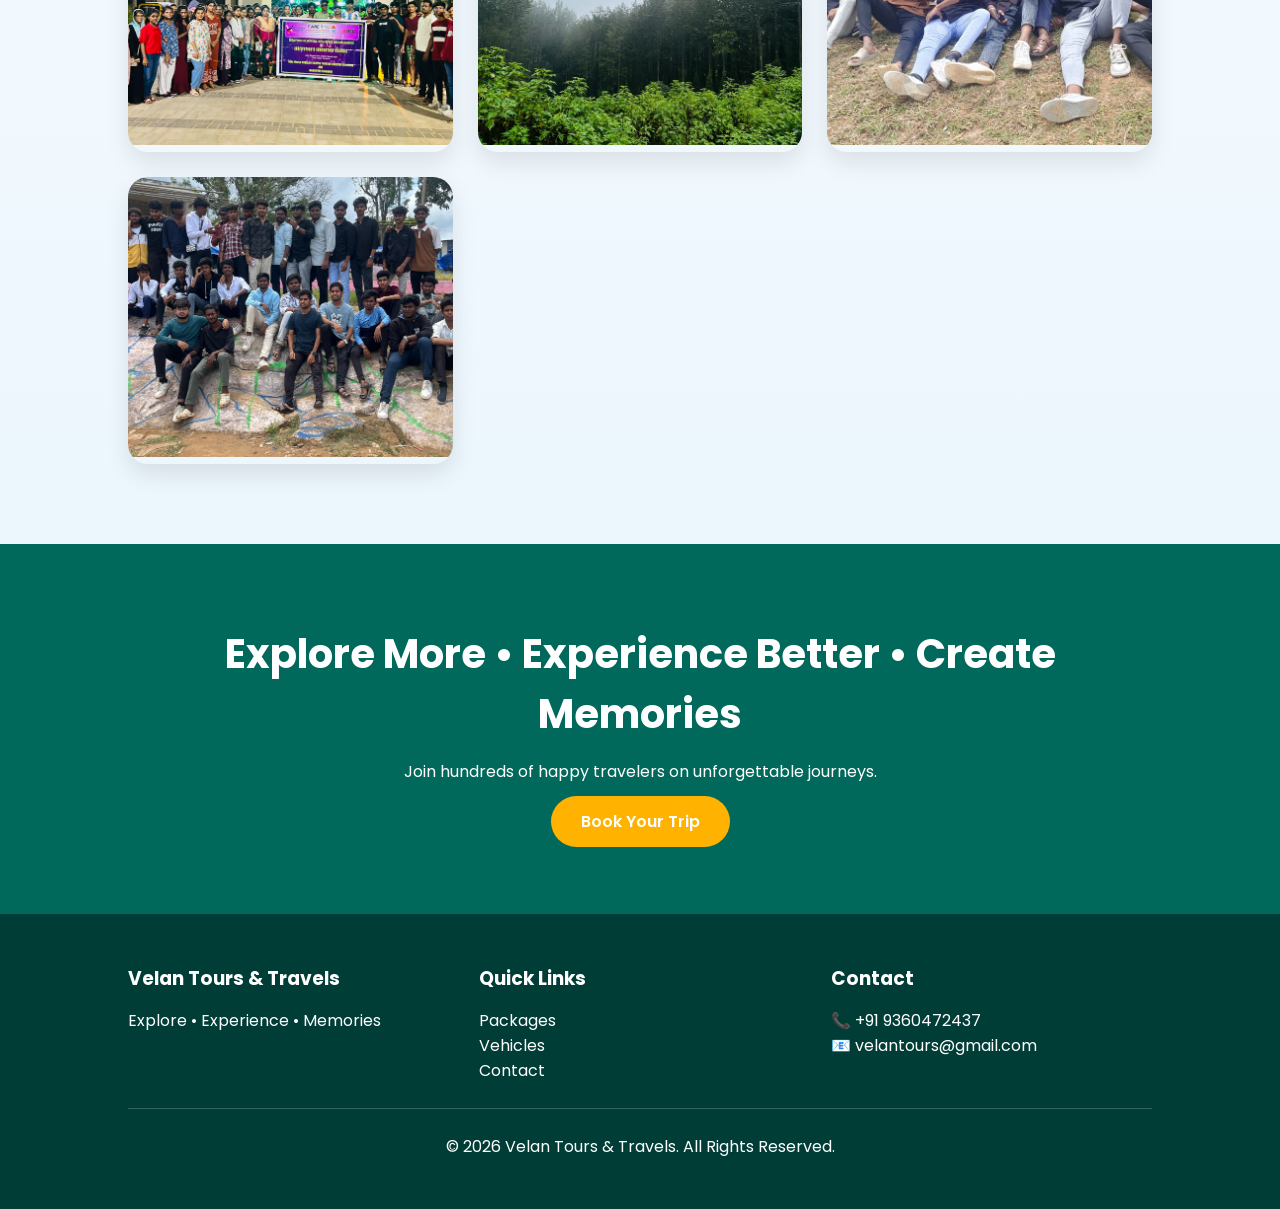
<file: gallery.html>
<!DOCTYPE html>
<html lang="en">
<head>
<meta charset="UTF-8">
<meta name="viewport" content="width=device-width, initial-scale=1.0">

<title>Gallery | Velan Tours & Travels</title>

<meta name="description"
content="Explore our travel gallery featuring Tamil Nadu and Kerala destinations, vehicles, and memorable customer journeys.">

<link rel="stylesheet" href="css/style.css">

<link href="https://fonts.googleapis.com/css2?family=Poppins:wght@300;400;500;600;700;800&display=swap" rel="stylesheet">

<link rel="stylesheet"
href="https://cdnjs.cloudflare.com/ajax/libs/font-awesome/6.5.1/css/all.min.css">

</head>
<body>

<!-- NAVBAR -->

<header>
<nav class="navbar">

<div class="logo">

<img src="images/logo.png" alt="Velan Tours Logo">

<div>
<h2>Velan Tours</h2>
<p>& Travels</p>
</div>

</div>

<ul class="nav-links">
<li><a href="index.html">Home</a></li>
<li><a href="about.html">About</a></li>
<li><a href="packages.html">Packages</a></li>
<li><a href="vehicles.html">Vehicles</a></li>
<li><a href="gallery.html">Gallery</a></li>
<li><a href="booking.html">Booking</a></li>
<li><a href="contact.html">Contact</a></li>
</ul>

<div class="menu-btn">
<i class="fa-solid fa-bars"></i>
</div>

</nav>
</header>

<!-- HERO -->

<section class="hero" style="height:70vh;">

<div class="hero-overlay">

<div class="hero-content">

<h1>Travel Gallery</h1>

<p>
Explore • Experience • Memories
</p>

</div>

</div>

</section>

<!-- DESTINATION GALLERY -->

<section class="destinations">

<div class="section-title">

<h2>Popular Destinations</h2>

<p>
Beautiful places across Tamil Nadu & Kerala
</p>

</div>

<div class="gallery-grid">

<div class="gallery-card">
<img src="images/ooty.png" alt="Ooty">
<div class="gallery-text">
<h3>Ooty</h3>
</div>
</div>

<div class="gallery-card">
<img src="images/kodaikanal.png" alt="Kodaikanal">
<div class="gallery-text">
<h3>Kodaikanal</h3>
</div>
</div>

<div class="gallery-card">
<img src="images/munnar.jpg" alt="Munnar">
<div class="gallery-text">
<h3>Munnar</h3>
</div>
</div>

<div class="gallery-card">
<img src="images/alleppey.jpg" alt="Alleppey">
<div class="gallery-text">
<h3>Alleppey</h3>
</div>
</div>

<div class="gallery-card">
<img src="images/wayanad.jpg" alt="Wayanad">
<div class="gallery-text">
<h3>Wayanad</h3>
</div>
</div>

<div class="gallery-card">
<img src="images/kanyakumari.jpg" alt="Kanyakumari">
<div class="gallery-text">
<h3>Kanyakumari</h3>
</div>
</div>

<div class="gallery-card">
<img src="images/Vagamon.jpg" alt="Vagamon">
<div class="gallery-text">
<h3>Vagamon</h3>
</div>
</div>

</div>

</section>

<!-- VEHICLE GALLERY -->

<section class="vehicles-home">

<div class="section-title">

<h2>Our Vehicles</h2>

<p>
Comfortable Travel Experience
</p>

</div>

<div class="gallery-grid">

<div class="gallery-card">
<img src="images/sedan.jpg" alt="Sedan">
<div class="gallery-text">
<h3>Sedan</h3>
</div>
</div>

<div class="gallery-card">
<img src="images/suv.jpg" alt="SUV">
<div class="gallery-text">
<h3>SUV</h3>
</div>
</div>

<div class="gallery-card">
<img src="images/innova.jpg" alt="Innova">
<div class="gallery-text">
<h3>Innova Crysta</h3>
</div>
</div>

<div class="gallery-card">
<img src="images/traveller.jpg" alt="Traveller">
<div class="gallery-text">
<h3>Tempo Traveller</h3>
</div>
</div>

<div class="gallery-card">
<img src="images/minibus.jpg" alt="Mini Bus">
<div class="gallery-text">
<h3>Mini Bus</h3>
</div>
</div>

<div class="gallery-card">
<img src="images/bus.jpg" alt="Tourist Bus">
<div class="gallery-text">
<h3>Tourist Bus</h3>
</div>
</div>

</div>

</section>

<!-- MEMORIES -->

<section class="reviews">

<div class="section-title">

<h2>Travel Memories</h2>

<p>
Creating unforgettable moments for our customers
</p>

</div>

<div class="gallery-grid">

<div class="gallery-card">
<img src="images/memory1.jpeg" alt="Travel Memories">
</div>

<div class="gallery-card">
<img src="images/memory2.jpeg" alt="Travel Memories">
</div>

<div class="gallery-card">
<img src="images/memory3.jpeg" alt="Travel Memories">
</div>

<div class="gallery-card">
<img src="images/memory4.jpeg" alt="Travel Memories">
</div>


</div>

</section>

<!-- CTA -->

<section class="cta">

<h2>
Explore More • Experience Better • Create Memories
</h2>

<p>
Join hundreds of happy travelers on unforgettable journeys.
</p>

<a href="booking.html" class="btn-primary">
Book Your Trip
</a>

</section>

<!-- FOOTER -->

<footer>

<div class="footer-content">

<div>
<h3>Velan Tours & Travels</h3>
<p>Explore • Experience • Memories</p>
</div>

<div>
<h3>Quick Links</h3>
<a href="packages.html">Packages</a><br>
<a href="vehicles.html">Vehicles</a><br>
<a href="contact.html">Contact</a>
</div>

<div>
<h3>Contact</h3>
<p>📞 +91 9360472437</p>
<p>📧 velantours@gmail.com</p>
</div>

</div>

<hr>

<p class="copyright">
© 2026 Velan Tours & Travels. All Rights Reserved.
</p>

</footer>

<a href="https://wa.me/919360472437"
class="whatsapp-btn">
<i class="fa-brands fa-whatsapp"></i>
</a>

<script src="js/script.js"></script>

</body>
</html>
</file>
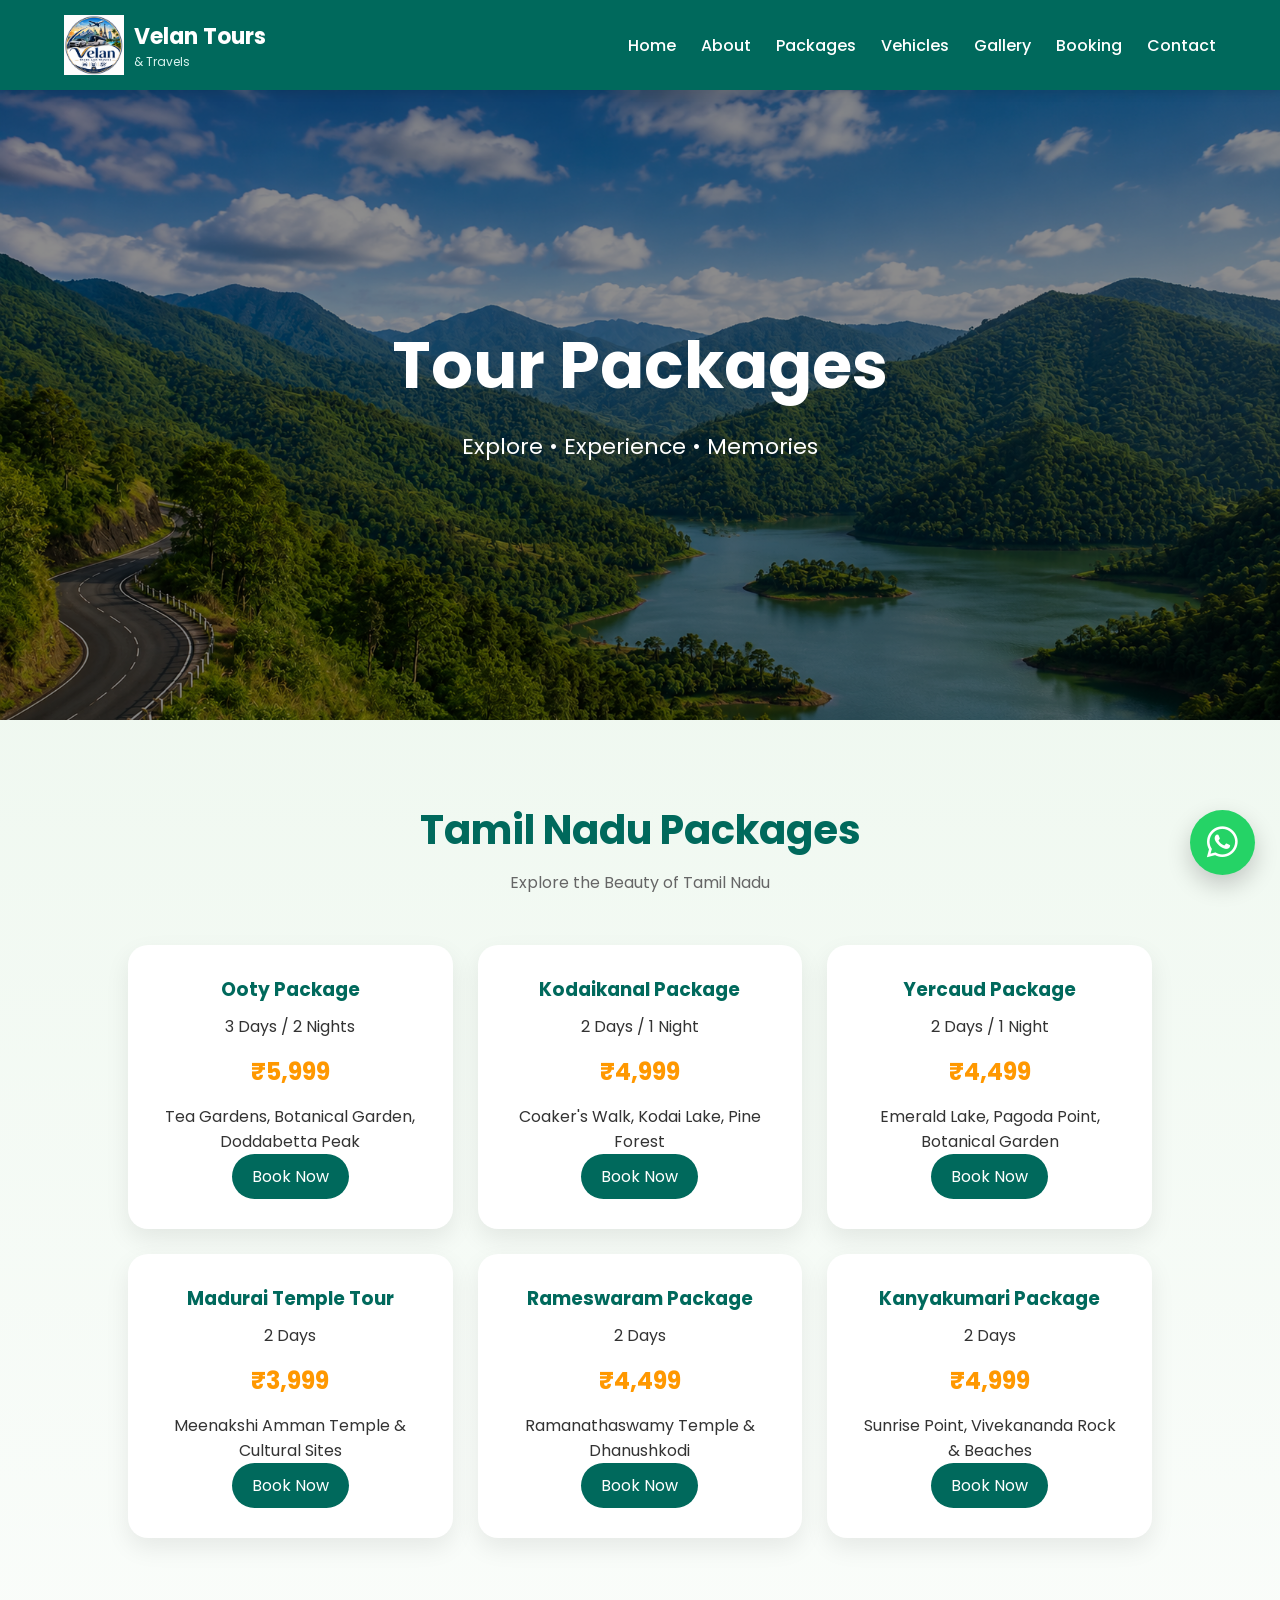
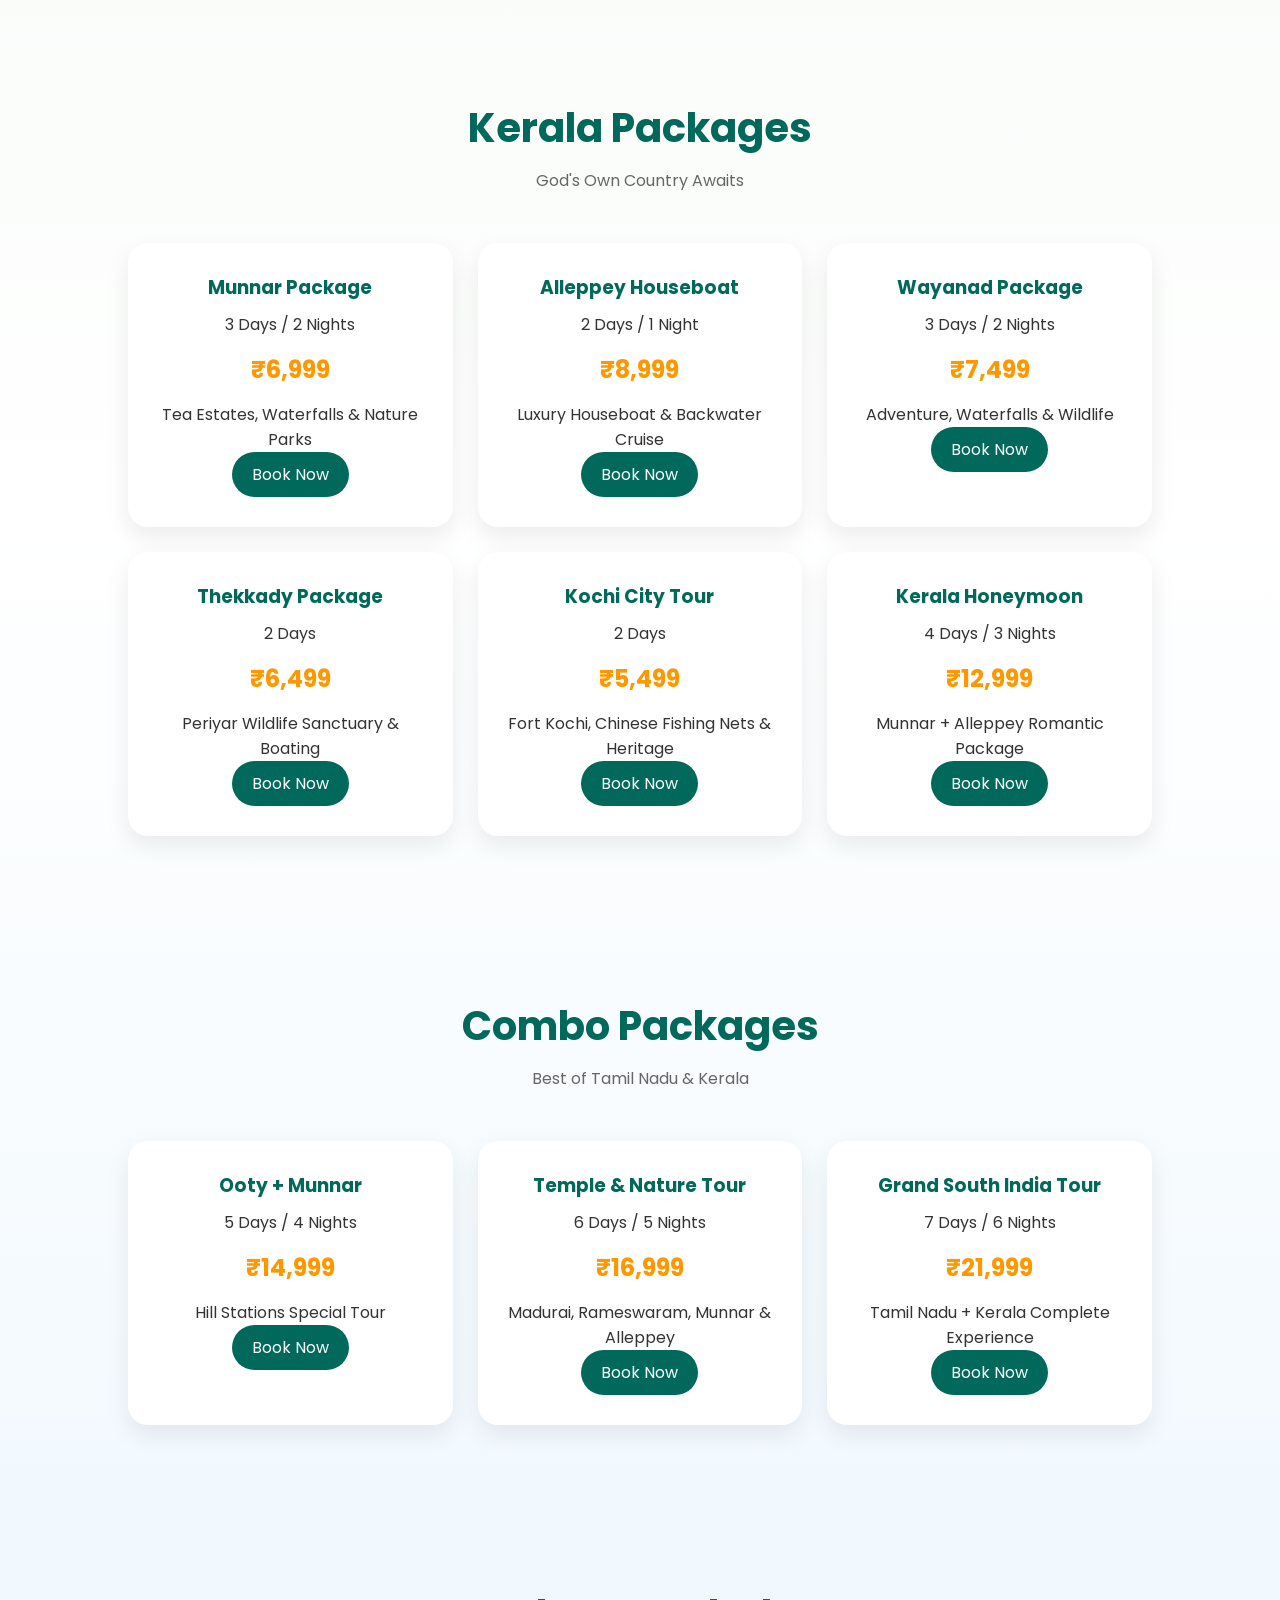
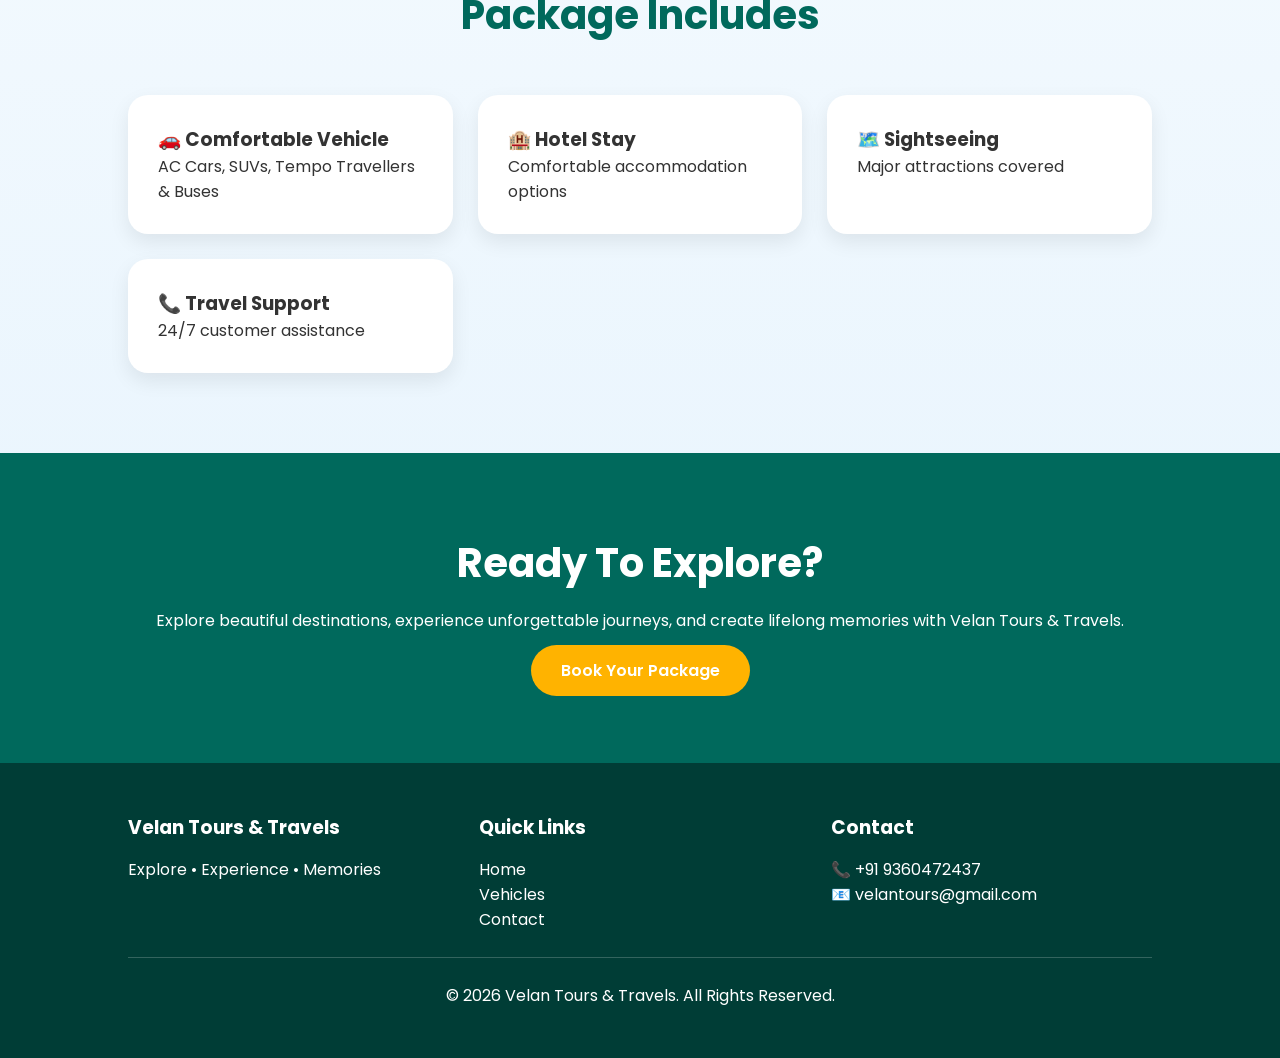
<file: packages.html>
<!DOCTYPE html>
<html lang="en">
<head>
<meta charset="UTF-8">
<meta name="viewport" content="width=device-width, initial-scale=1.0">

<title>Tour Packages | Velan Tours & Travels</title>

<meta name="description"
content="Explore Tamil Nadu and Kerala tour packages with Velan Tours & Travels. Family Tours, Honeymoon Packages, Temple Tours, Hill Station Tours and Customized Packages.">

<link rel="stylesheet" href="css/style.css">

<link href="https://fonts.googleapis.com/css2?family=Poppins:wght@300;400;500;600;700;800&display=swap" rel="stylesheet">

<link rel="stylesheet"
href="https://cdnjs.cloudflare.com/ajax/libs/font-awesome/6.5.1/css/all.min.css">
</head>

<body>

<!-- NAVBAR -->

<header>
<nav class="navbar">

<div class="logo">
<img src="images/logo.png" alt="Velan Tours">

<div>
<h2>Velan Tours</h2>
<p>& Travels</p>
</div>

</div>

<ul class="nav-links">
<li><a href="index.html">Home</a></li>
<li><a href="about.html">About</a></li>
<li><a href="packages.html">Packages</a></li>
<li><a href="vehicles.html">Vehicles</a></li>
<li><a href="gallery.html">Gallery</a></li>
<li><a href="booking.html">Booking</a></li>
<li><a href="contact.html">Contact</a></li>
</ul>

<div class="menu-btn">
<i class="fa-solid fa-bars"></i>
</div>

</nav>
</header>

<!-- HERO -->

<section class="hero" style="height:70vh;">

<div class="hero-overlay">

<div class="hero-content">

<h1>Tour Packages</h1>

<p>
Explore • Experience • Memories
</p>

</div>

</div>

</section>

<!-- TAMIL NADU PACKAGES -->

<section class="featured-packages">

<div class="section-title">
<h2>Tamil Nadu Packages</h2>
<p>Explore the Beauty of Tamil Nadu</p>
</div>

<div class="package-grid">

<div class="package-card">
<h3>Ooty Package</h3>
<p>3 Days / 2 Nights</p>
<span>₹5,999</span>
<p>Tea Gardens, Botanical Garden, Doddabetta Peak</p>
<a
href="https://wa.me/919360472437?text=Hello%20Velan%20Tours,%20I%20want%20to%20book%20this%20package"
target="_blank">

Book Now

</a>
</div>

<div class="package-card">
<h3>Kodaikanal Package</h3>
<p>2 Days / 1 Night</p>
<span>₹4,999</span>
<p>Coaker's Walk, Kodai Lake, Pine Forest</p>
<a
href="https://wa.me/919876543210?text=Hello%20Velan%20Tours,%20I%20want%20to%20book%20this%20package"
target="_blank">
Book Now
</a>
</div>

<div class="package-card">
<h3>Yercaud Package</h3>
<p>2 Days / 1 Night</p>
<span>₹4,499</span>
<p>Emerald Lake, Pagoda Point, Botanical Garden</p>
<a
href="https://wa.me/919876543210?text=Hello%20Velan%20Tours,%20I%20want%20to%20book%20this%20package"
target="_blank">
Book Now
</a>
</div>

<div class="package-card">
<h3>Madurai Temple Tour</h3>
<p>2 Days</p>
<span>₹3,999</span>
<p>Meenakshi Amman Temple & Cultural Sites</p>
<a
href="https://wa.me/919876543210?text=Hello%20Velan%20Tours,%20I%20want%20to%20book%20this%20package"
target="_blank">
Book Now
</a>
</div>

<div class="package-card">
<h3>Rameswaram Package</h3>
<p>2 Days</p>
<span>₹4,499</span>
<p>Ramanathaswamy Temple & Dhanushkodi</p>
<a
href="https://wa.me/919876543210?text=Hello%20Velan%20Tours,%20I%20want%20to%20book%20this%20package"
target="_blank">
Book Now
</a>
</div>

<div class="package-card">
<h3>Kanyakumari Package</h3>
<p>2 Days</p>
<span>₹4,999</span>
<p>Sunrise Point, Vivekananda Rock & Beaches</p>
<a
href="https://wa.me/919876543210?text=Hello%20Velan%20Tours,%20I%20want%20to%20book%20this%20package"
target="_blank">
Book Now
</a>
</div>

</div>

</section>

<!-- KERALA PACKAGES -->

<section class="destinations">

<div class="section-title">
<h2>Kerala Packages</h2>
<p>God's Own Country Awaits</p>
</div>

<div class="package-grid">

<div class="package-card">
<h3>Munnar Package</h3>
<p>3 Days / 2 Nights</p>
<span>₹6,999</span>
<p>Tea Estates, Waterfalls & Nature Parks</p>
<a
href="https://wa.me/919876543210?text=Hello%20Velan%20Tours,%20I%20want%20to%20book%20this%20package"
target="_blank">
Book Now
</a>
</div>

<div class="package-card">
<h3>Alleppey Houseboat</h3>
<p>2 Days / 1 Night</p>
<span>₹8,999</span>
<p>Luxury Houseboat & Backwater Cruise</p>
<a
href="https://wa.me/919876543210?text=Hello%20Velan%20Tours,%20I%20want%20to%20book%20this%20package"
target="_blank">
Book Now
</a>
</div>

<div class="package-card">
<h3>Wayanad Package</h3>
<p>3 Days / 2 Nights</p>
<span>₹7,499</span>
<p>Adventure, Waterfalls & Wildlife</p>
<a
href="https://wa.me/919876543210?text=Hello%20Velan%20Tours,%20I%20want%20to%20book%20this%20package"
target="_blank">
Book Now
</a>
</div>

<div class="package-card">
<h3>Thekkady Package</h3>
<p>2 Days</p>
<span>₹6,499</span>
<p>Periyar Wildlife Sanctuary & Boating</p>
<a
href="https://wa.me/919876543210?text=Hello%20Velan%20Tours,%20I%20want%20to%20book%20this%20package"
target="_blank">
Book Now
</a>
</div>

<div class="package-card">
<h3>Kochi City Tour</h3>
<p>2 Days</p>
<span>₹5,499</span>
<p>Fort Kochi, Chinese Fishing Nets & Heritage</p>
<a
href="https://wa.me/919876543210?text=Hello%20Velan%20Tours,%20I%20want%20to%20book%20this%20package"
target="_blank">
Book Now
</a>
</div>

<div class="package-card">
<h3>Kerala Honeymoon</h3>
<p>4 Days / 3 Nights</p>
<span>₹12,999</span>
<p>Munnar + Alleppey Romantic Package</p>
<a
href="https://wa.me/919876543210?text=Hello%20Velan%20Tours,%20I%20want%20to%20book%20this%20package"
target="_blank">
Book Now
</a>
</div>

</div>

</section>

<!-- COMBO PACKAGES -->

<section class="why-us">

<div class="section-title">
<h2>Combo Packages</h2>
<p>Best of Tamil Nadu & Kerala</p>
</div>

<div class="package-grid">

<div class="package-card">
<h3>Ooty + Munnar</h3>
<p>5 Days / 4 Nights</p>
<span>₹14,999</span>
<p>Hill Stations Special Tour</p>
<a
href="https://wa.me/919876543210?text=Hello%20Velan%20Tours,%20I%20want%20to%20book%20this%20package"
target="_blank">
Book Now
</a>
</div>

<div class="package-card">
<h3>Temple & Nature Tour</h3>
<p>6 Days / 5 Nights</p>
<span>₹16,999</span>
<p>Madurai, Rameswaram, Munnar & Alleppey</p>
<a
href="https://wa.me/919876543210?text=Hello%20Velan%20Tours,%20I%20want%20to%20book%20this%20package"
target="_blank">
Book Now
</a>
</div>

<div class="package-card">
<h3>Grand South India Tour</h3>
<p>7 Days / 6 Nights</p>
<span>₹21,999</span>
<p>Tamil Nadu + Kerala Complete Experience</p>
<a
href="https://wa.me/919876543210?text=Hello%20Velan%20Tours,%20I%20want%20to%20book%20this%20package"
target="_blank">
Book Now
</a>
</div>

</div>

</section>

<!-- FEATURES -->

<section class="reviews">

<div class="section-title">
<h2>Package Includes</h2>
</div>

<div class="review-container">

<div class="review-card">
<h3>🚗 Comfortable Vehicle</h3>
<p>AC Cars, SUVs, Tempo Travellers & Buses</p>
</div>

<div class="review-card">
<h3>🏨 Hotel Stay</h3>
<p>Comfortable accommodation options</p>
</div>

<div class="review-card">
<h3>🗺️ Sightseeing</h3>
<p>Major attractions covered</p>
</div>

<div class="review-card">
<h3>📞 Travel Support</h3>
<p>24/7 customer assistance</p>
</div>

</div>

</section>

<!-- CTA -->

<section class="cta">

<h2>Ready To Explore?</h2>

<p>
Explore beautiful destinations, experience unforgettable journeys,
and create lifelong memories with Velan Tours & Travels.
</p>

<a
href="https://wa.me/919876543210?text=Hello%20Velan%20Tours,%20I%20want%20to%20book%20this%20package"
target="_blank"
class="btn-primary">
Book Your Package
</a>

</section>

<!-- FOOTER -->

<footer>

<div class="footer-content">

<div>
<h3>Velan Tours & Travels</h3>
<p>Explore • Experience • Memories</p>
</div>

<div>
<h3>Quick Links</h3>
<a href="index.html">Home</a><br>
<a href="vehicles.html">Vehicles</a><br>
<a href="contact.html">Contact</a>
</div>

<div>
<h3>Contact</h3>
<p>📞 +91 9360472437</p>
<p>📧 velantours@gmail.com</p>
</div>

</div>

<hr>

<p class="copyright">
© 2026 Velan Tours & Travels. All Rights Reserved.
</p>

</footer>

<a href="https://wa.me/919360472437"
class="whatsapp-btn">
<i class="fa-brands fa-whatsapp"></i>
</a>

<script src="js/script.js"></script>

</body>
</html>
</file>
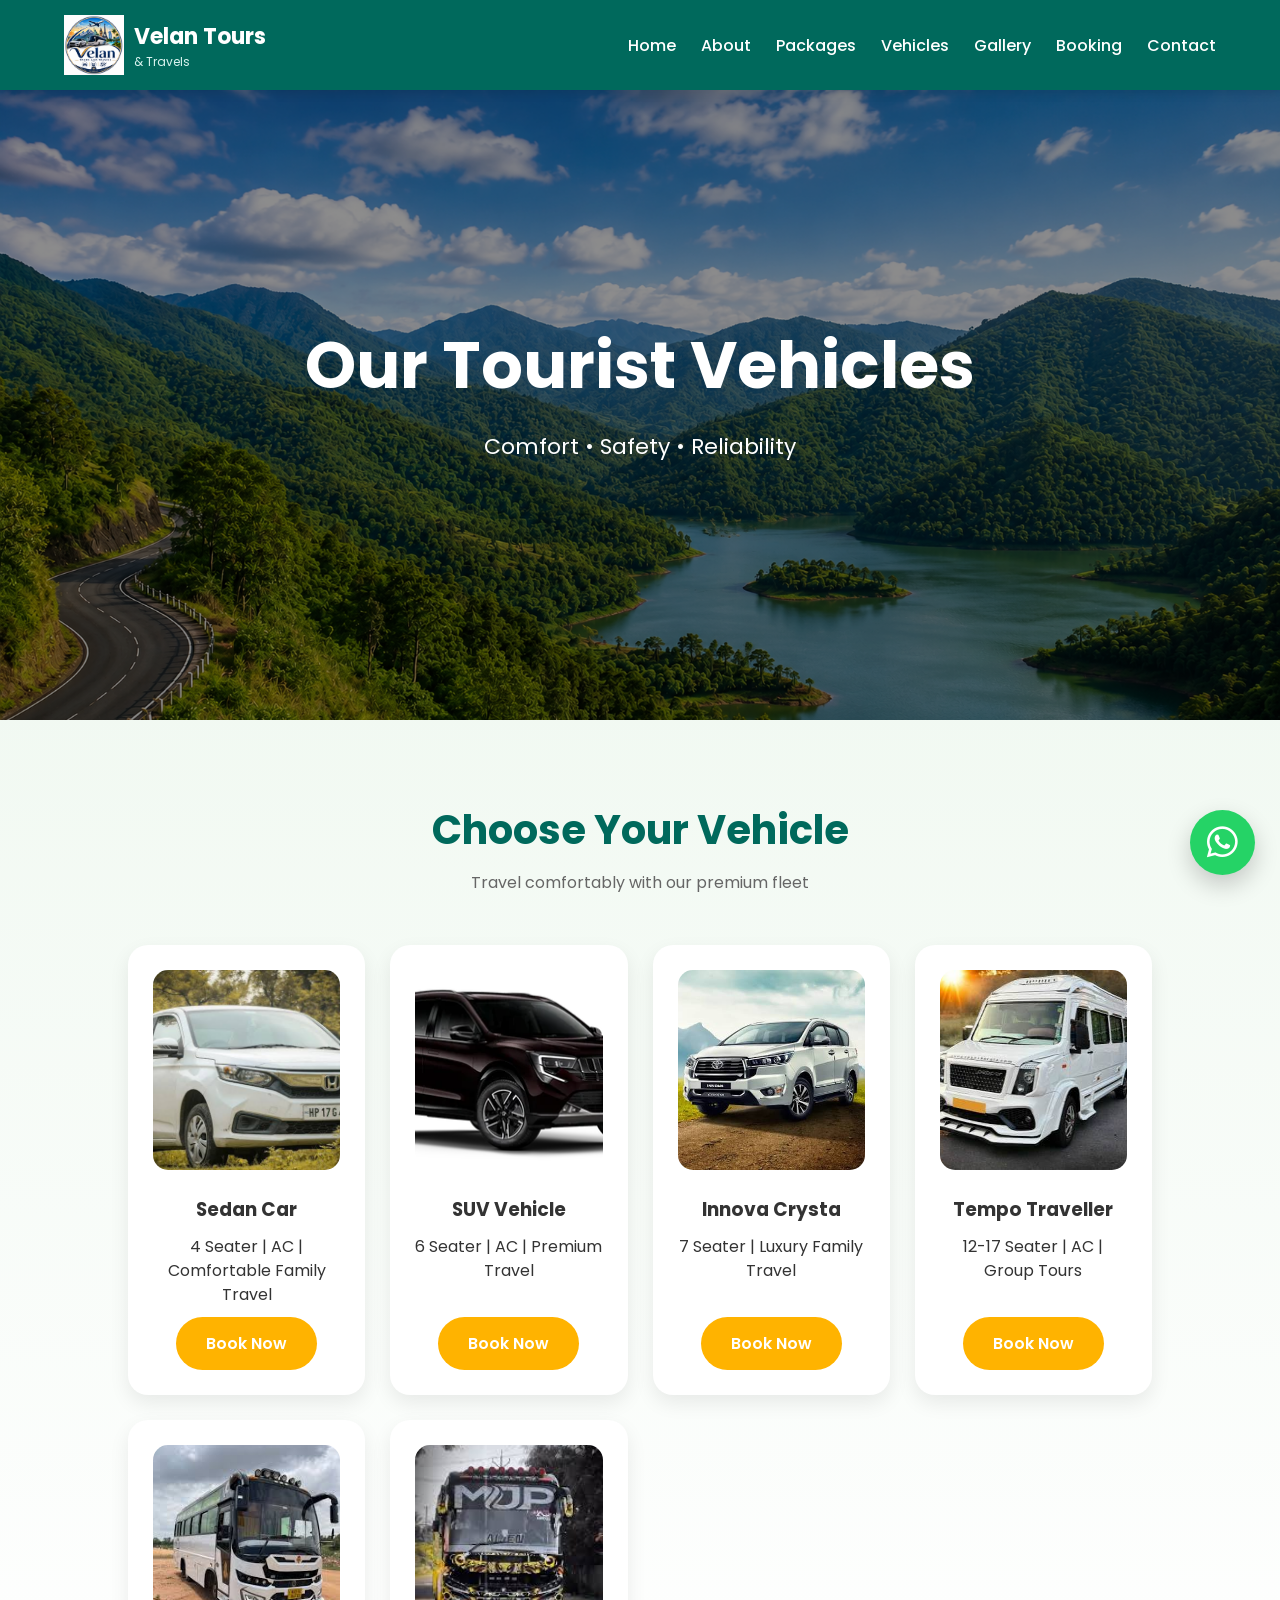
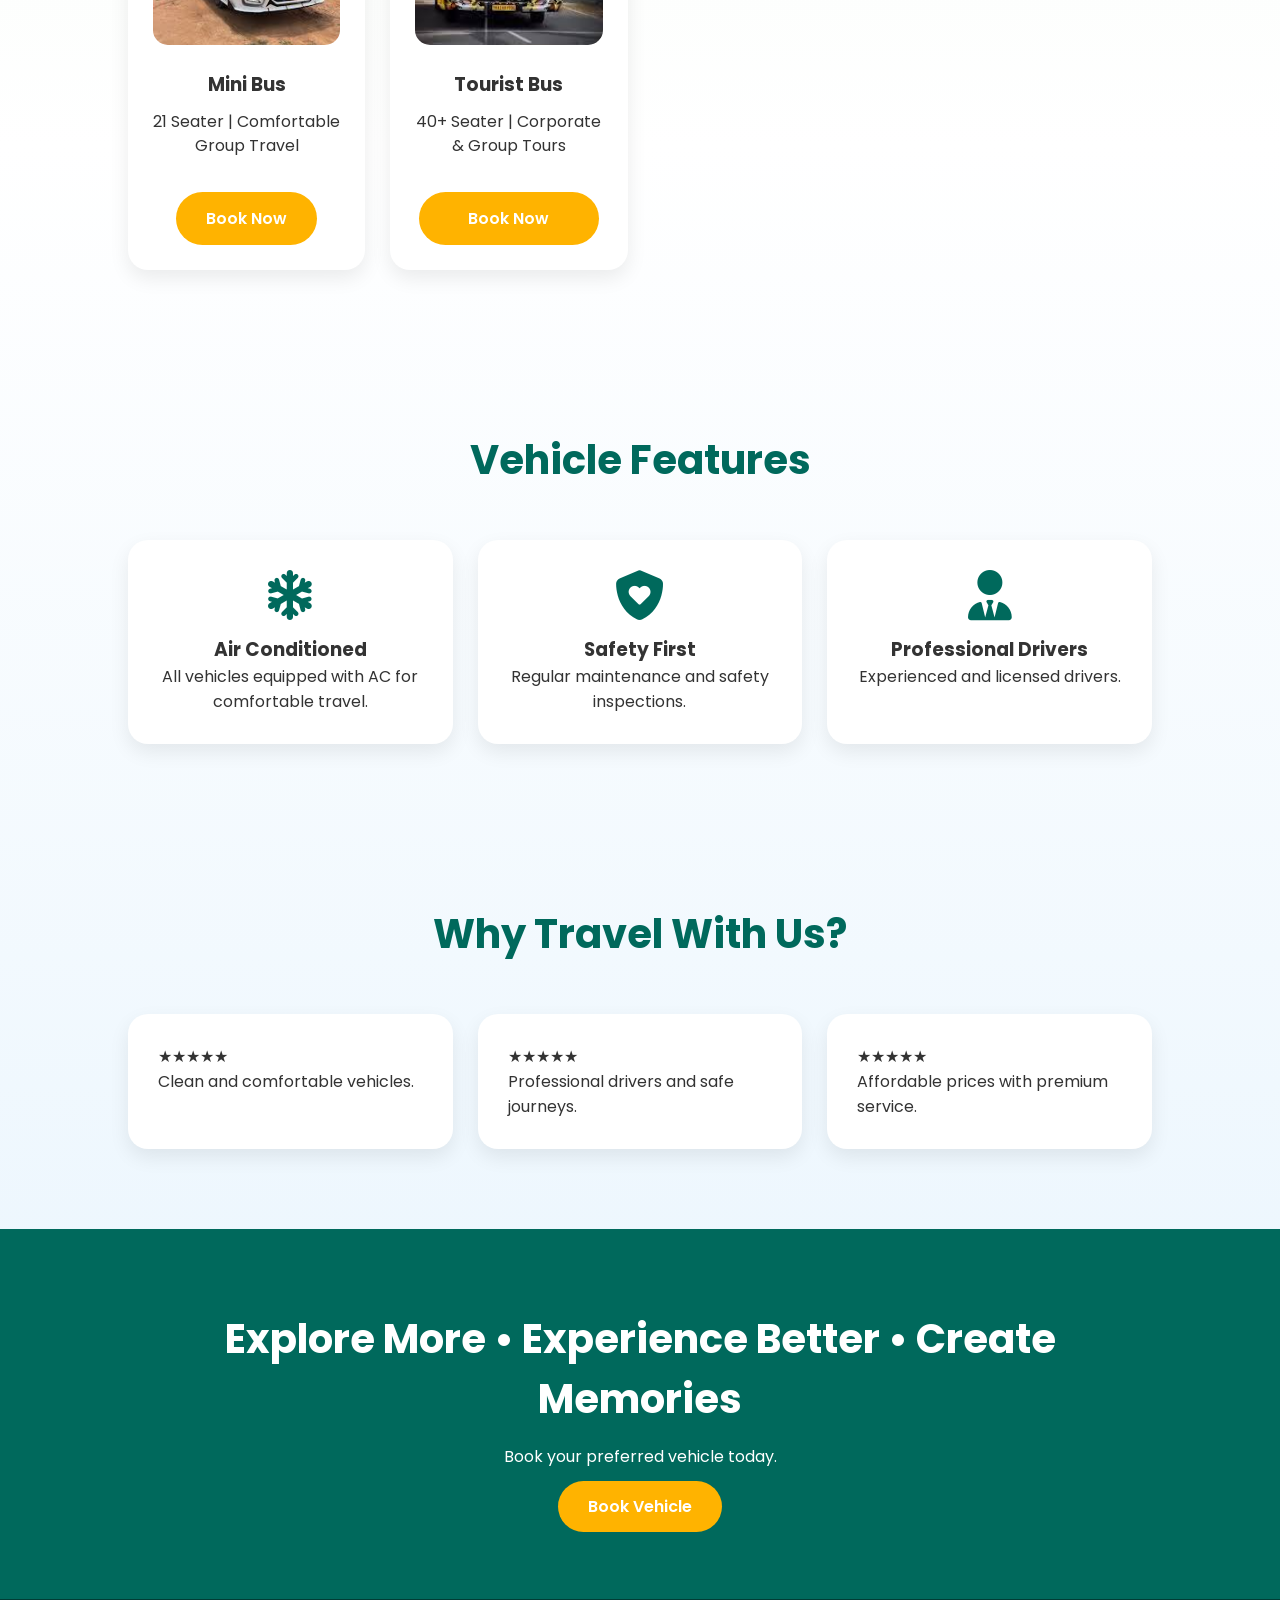
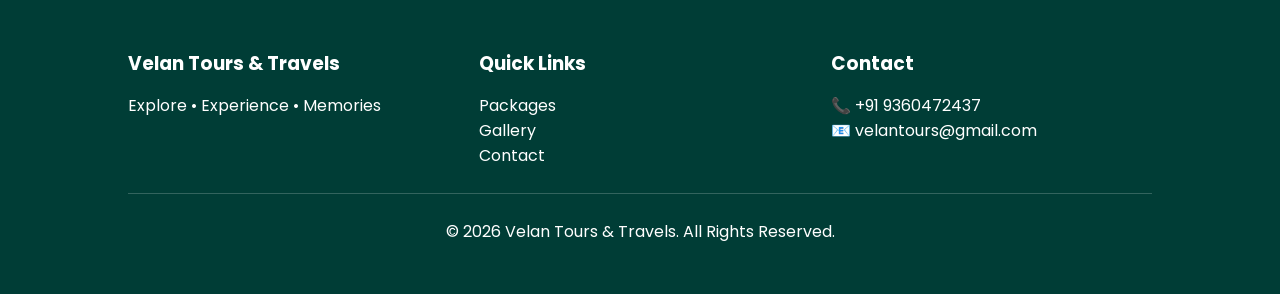
<file: vehicles.html>
<!DOCTYPE html>
<html lang="en">
<head>
<meta charset="UTF-8">
<meta name="viewport" content="width=device-width, initial-scale=1.0">

<title>Our Vehicles | Velan Tours & Travels</title>

<meta name="description"
content="Premium tourist vehicles for Tamil Nadu and Kerala tours. Sedan, SUV, Innova Crysta, Tempo Traveller, Mini Bus and Tourist Bus.">

<link rel="stylesheet" href="css/style.css">

<link href="https://fonts.googleapis.com/css2?family=Poppins:wght@300;400;500;600;700;800&display=swap" rel="stylesheet">

<link rel="stylesheet"
href="https://cdnjs.cloudflare.com/ajax/libs/font-awesome/6.5.1/css/all.min.css">
</head>

<body>

<!-- NAVBAR -->

<header>
<nav class="navbar">

<div class="logo">
<img src="images/logo.png" alt="Velan Tours Logo">

<div>
<h2>Velan Tours</h2>
<p>& Travels</p>
</div>

</div>

<ul class="nav-links">
<li><a href="index.html">Home</a></li>
<li><a href="about.html">About</a></li>
<li><a href="packages.html">Packages</a></li>
<li><a href="vehicles.html">Vehicles</a></li>
<li><a href="gallery.html">Gallery</a></li>
<li><a href="booking.html">Booking</a></li>
<li><a href="contact.html">Contact</a></li>
</ul>

<div class="menu-btn">
<i class="fa-solid fa-bars"></i>
</div>

</nav>
</header>

<!-- HERO -->

<section class="hero" style="height:70vh;">

<div class="hero-overlay">

<div class="hero-content">

<h1>Our Tourist Vehicles</h1>

<p>
Comfort • Safety • Reliability
</p>

</div>

</div>

</section>

<!-- VEHICLE SECTION -->

<section class="vehicles-home">

<div class="section-title">

<h2>Choose Your Vehicle</h2>

<p>
Travel comfortably with our premium fleet
</p>

</div>

<div class="vehicle-grid">

<!-- SEDAN -->

<div class="vehicle-card">

<img src="images/sedan.jpg" alt="Sedan">

<h3>Sedan Car</h3>

<p>
4 Seater | AC | Comfortable Family Travel
</p>



<a href="booking.html" class="btn-primary">
Book Now
</a>

</div>

<!-- SUV -->

<div class="vehicle-card">

<img src="images/suv.jpg" alt="SUV">

<h3>SUV Vehicle</h3>

<p>
6 Seater | AC | Premium Travel
</p>

<a href="booking.html" class="btn-primary">
Book Now
</a>

</div>

<!-- INNOVA -->

<div class="vehicle-card">

<img src="images/innova.jpg" alt="Innova Crysta">

<h3>Innova Crysta</h3>

<p>
7 Seater | Luxury Family Travel
</p>


<a href="booking.html" class="btn-primary">
Book Now
</a>

</div>

<!-- TEMPO -->

<div class="vehicle-card">

<img src="images/traveller.jpg" alt="Tempo Traveller">

<h3>Tempo Traveller</h3>

<p>
12-17 Seater | AC | Group Tours
</p>


<a href="booking.html" class="btn-primary">
Book Now
</a>

</div>

<!-- MINI BUS -->

<div class="vehicle-card">

<img src="images/minibus.jpg" alt="Mini Bus">

<h3>Mini Bus</h3>

<p>
21 Seater | Comfortable Group Travel
</p>

<a href="booking.html" class="btn-primary">
Book Now
</a>

</div>

<!-- TOURIST BUS -->

<div class="vehicle-card">

<img src="images/bus.jpg" alt="Tourist Bus">

<h3>Tourist Bus</h3>

<p>
40+ Seater | Corporate & Group Tours
</p>


<a href="booking.html" class="btn-primary vehicle-btn">
    Book Now
</a>

</div>

</div>

</section>

<!-- FEATURES -->

<section class="why-us">

<div class="section-title">

<h2>Vehicle Features</h2>

</div>

<div class="why-grid">

<div class="why-card">

<i class="fa-solid fa-snowflake"></i>

<h3>Air Conditioned</h3>

<p>
All vehicles equipped with AC for comfortable travel.
</p>

</div>

<div class="why-card">

<i class="fa-solid fa-shield-heart"></i>

<h3>Safety First</h3>

<p>
Regular maintenance and safety inspections.
</p>

</div>

<div class="why-card">

<i class="fa-solid fa-user-tie"></i>

<h3>Professional Drivers</h3>

<p>
Experienced and licensed drivers.
</p>

</div>

</div>

</section>


<!-- WHY US -->

<section class="reviews">

<div class="section-title">

<h2>Why Travel With Us?</h2>

</div>

<div class="review-container">

<div class="review-card">
★★★★★
<p>Clean and comfortable vehicles.</p>
</div>

<div class="review-card">
★★★★★
<p>Professional drivers and safe journeys.</p>
</div>

<div class="review-card">
★★★★★
<p>Affordable prices with premium service.</p>
</div>

</div>

</section>

<!-- CTA -->

<section class="cta">

<h2>
Explore More • Experience Better • Create Memories
</h2>

<p>
Book your preferred vehicle today.
</p>

<a href="booking.html" class="btn-primary">
Book Vehicle
</a>

</section>

<!-- FOOTER -->

<footer>

<div class="footer-content">

<div>
<h3>Velan Tours & Travels</h3>
<p>Explore • Experience • Memories</p>
</div>

<div>
<h3>Quick Links</h3>
<a href="packages.html">Packages</a><br>
<a href="gallery.html">Gallery</a><br>
<a href="contact.html">Contact</a>
</div>

<div>
<h3>Contact</h3>
<p>📞 +91 9360472437</p>
<p>📧 velantours@gmail.com</p>
</div>

</div>

<hr>

<p class="copyright">
© 2026 Velan Tours & Travels. All Rights Reserved.
</p>

</footer>

<a href="https://wa.me/919360472437"
class="whatsapp-btn">
<i class="fa-brands fa-whatsapp"></i>
</a>

<script src="js/script.js"></script>

</body>
</html>
</file>
<file: css/style.css>
/* =========================
   VELAN TOURS & TRAVELS
========================= */

*{
    margin:0;
    padding:0;
    box-sizing:border-box;
    font-family:'Poppins',sans-serif;
    scroll-behavior:smooth;
}

body{
    background:linear-gradient(
        to bottom,
        #e8f5e9,
        #ffffff,
        #e3f2fd
    );
    color:#333;
    overflow-x:hidden;
}

/* =========================
   NAVBAR
========================= */

header{
    position:sticky;
    top:0;
    z-index:1000;
    background:#00695c;
    box-shadow:0 3px 10px rgba(0,0,0,.1);
}

.navbar{
    width:90%;
    margin:auto;
    display:flex;
    justify-content:space-between;
    align-items:center;
    padding:15px 0;
}

.logo{
    display:flex;
    align-items:center;
    gap:10px;
}

.logo img{
    width:60px;
    height:60px;
    object-fit:contain;
}

.logo h2{
    color:#fff;
    font-size:22px;
}

.logo p{
    color:#d8f3ef;
    font-size:12px;
}

.nav-links{
    display:flex;
    gap:25px;
    list-style:none;
}

.nav-links a{
    text-decoration:none;
    color:white;
    font-weight:500;
    transition:.3s;
}

.nav-links a:hover{
    color:#ffd54f;
}

.menu-btn{
    display:none;
    color:white;
    font-size:25px;
    cursor:pointer;
}

/* =========================
   HERO
========================= */

.hero{
    height:95vh;
    background:url("../images/hero.png") center center/cover no-repeat;
    position:relative;
}

.hero-overlay{
    width:100%;
    height:100%;
    background:rgba(0,0,0,.45);
    display:flex;
    justify-content:center;
    align-items:center;
    text-align:center;
}

.hero-content{
    color:white;
    animation:fadeUp 1.2s ease;
}

.hero-content h1{
    font-size:65px;
    margin-bottom:15px;
}

.hero-content p{
    font-size:22px;
    margin-bottom:30px;
}

.hero-buttons{
    display:flex;
    gap:15px;
    justify-content:center;
}

.btn-primary,
.btn-secondary{
    padding:14px 30px;
    border-radius:50px;
    text-decoration:none;
    font-weight:600;
    transition:.3s;
}

.btn-primary{
    background:#ffb300;
    color:white;
}

.btn-primary:hover{
    background:#ff9800;
}

.btn-secondary{
    background:white;
    color:#00695c;
}

.btn-secondary:hover{
    transform:translateY(-3px);
}

/* =========================
   SECTION TITLE
========================= */

.section-title{
    text-align:center;
    margin-bottom:50px;
}

.section-title h2{
    color:#00695c;
    font-size:40px;
    margin-bottom:10px;
}

.section-title p{
    color:#666;
}

/* =========================
   STATS
========================= */

.stats{
    display:grid;
    grid-template-columns:repeat(auto-fit,minmax(220px,1fr));
    gap:20px;
    padding:80px 10%;
}

.stat-card{
    background:white;
    padding:30px;
    border-radius:20px;
    text-align:center;
    box-shadow:0 8px 20px rgba(0,0,0,.08);
    transition:.4s;
}

.stat-card:hover{
    transform:translateY(-10px);
}

.stat-card h2{
    color:#00695c;
    font-size:42px;
}

/* =========================
   DESTINATIONS
========================= */

.destinations{
    padding:80px 10%;
}

.destination-grid{
    display:grid;
    grid-template-columns:repeat(auto-fit,minmax(250px,1fr));
    gap:25px;
}

.destination-card{
    overflow:hidden;
    border-radius:20px;
    background:white;
    box-shadow:0 10px 25px rgba(0,0,0,.08);
    transition:.4s;
}

.destination-card:hover{
    transform:translateY(-10px);
}

.destination-card img{
    width:100%;
    height:260px;
    object-fit:cover;
    transition:.5s;
}

.destination-card:hover img{
    transform:scale(1.1);
}

.destination-info{
    padding:20px;
    text-align:center;
}

/* =========================
   PACKAGES
========================= */

.featured-packages{
    padding:80px 10%;
}

.package-grid{
    display:grid;
    grid-template-columns:repeat(auto-fit,minmax(280px,1fr));
    gap:25px;
}

.package-card{
    background:white;
    padding:30px;
    border-radius:20px;
    text-align:center;
    box-shadow:0 10px 25px rgba(0,0,0,.08);
    transition:.4s;
}

.package-card:hover{
    transform:translateY(-10px);
}

.package-card h3{
    color:#00695c;
    margin-bottom:10px;
}

.package-card span{
    display:block;
    margin:15px 0;
    font-size:24px;
    color:#ff9800;
    font-weight:700;
}

.package-card a{
    text-decoration:none;
    background:#00695c;
    color:white;
    padding:10px 20px;
    border-radius:30px;
    display:inline-block;
}

/* =========================
   VEHICLES
========================= */

.vehicles-home{
    padding:80px 10%;
}

.vehicle-grid{
    display:grid;
    grid-template-columns:repeat(auto-fit,minmax(220px,1fr));
    gap:25px;
}

.vehicle-card{
    background: white;
    padding: 25px;
    border-radius: 20px;
    box-shadow: 0 8px 20px rgba(0,0,0,.08);
    text-align: center;

    display: flex;
    flex-direction: column;
    align-items: center;

    min-height: 450px;   /* Same height for all cards */
    transition: 0.4s;
}

.vehicle-card:hover{
    transform: translateY(-10px);
}

.vehicle-card img{
    width: 100%;
    height: 200px;
    object-fit: cover;
    border-radius: 15px;
    margin-bottom: 15px;
}

.vehicle-card h3{
    margin: 10px 0;
    min-height: 30px;
}

.vehicle-card p{
    line-height: 1.5;
    margin-bottom: 10px;
}

.vehicle-card .btn-primary{
    margin-top: auto;   /* Pushes button to the bottom */
}
.vehicle-btn{
    width: 180px;
    margin-top: auto;
}

table th,
table td{
    padding:15px;
    text-align:center;
    border-bottom:1px solid #eee;
}

table th{
    background:#00695c;
    color:white;
}
/* =========================
   WHY US
========================= */

.why-us{
    padding:80px 10%;
}

.why-grid{
    display:grid;
    grid-template-columns:repeat(auto-fit,minmax(250px,1fr));
    gap:25px;
}

.why-card{
    background:white;
    padding:30px;
    border-radius:20px;
    text-align:center;
    box-shadow:0 8px 20px rgba(0,0,0,.08);
    transition:.4s;
}

.why-card:hover{
    transform:translateY(-10px);
}

.why-card i{
    font-size:50px;
    color:#00695c;
    margin-bottom:15px;
}

/* =========================
   REVIEWS
========================= */

.reviews{
    padding:80px 10%;
}

.review-container{
    display:grid;
    grid-template-columns:repeat(auto-fit,minmax(300px,1fr));
    gap:25px;
}

.review-card{
    background:white;
    padding:30px;
    border-radius:20px;
    box-shadow:0 8px 20px rgba(0,0,0,.08);
}

/* =========================
   CTA
========================= */

.cta{
    padding:80px 10%;
    text-align:center;
    background:#00695c;
    color:white;
}

.cta h2{
    font-size:40px;
    margin-bottom:15px;
}

.cta p{
    margin-bottom:25px;
}

/* =========================
   FOOTER
========================= */

footer{
    background:#003d36;
    color:white;
    padding:50px 10%;
}

.footer-content{
    display:grid;
    grid-template-columns:repeat(auto-fit,minmax(250px,1fr));
    gap:30px;
}

.footer-content h3{
    margin-bottom:15px;
}

.footer-content a{
    color:#fff;
    text-decoration:none;
}

footer hr{
    margin:25px 0;
    border:none;
    border-top:1px solid rgba(255,255,255,.2);
}

.copyright{
    text-align:center;
}

/* =========================
   WHATSAPP BUTTON
========================= */

.whatsapp-btn{
    position:fixed;
    bottom:25px;
    right:25px;
    width:65px;
    height:65px;
    border-radius:50%;
    background:#25D366;
    color:white;
    display:flex;
    justify-content:center;
    align-items:center;
    font-size:35px;
    text-decoration:none;
    z-index:999;
    box-shadow:0 10px 25px rgba(0,0,0,.2);
    transition:.3s;
}

.whatsapp-btn:hover{
    transform:scale(1.1);
}

/* =========================
   ANIMATIONS
========================= */

@keyframes fadeUp{
    from{
        opacity:0;
        transform:translateY(50px);
    }
    to{
        opacity:1;
        transform:translateY(0);
    }
}

/* =========================
   MOBILE
========================= */

@media(max-width:768px){

    .navbar{
        flex-wrap:wrap;
    }

    .menu-btn{
        display:block;
    }

    .nav-links{
        width:100%;
        display:none;
        flex-direction:column;
        text-align:center;
        padding-top:20px;
    }

    .nav-links.active{
        display:flex;
    }

    .hero-content h1{
        font-size:38px;
    }

    .hero-content p{
        font-size:16px;
    }

    .hero-buttons{
        flex-direction:column;
    }

    .section-title h2{
        font-size:30px;
    }

    .cta h2{
        font-size:30px;
    }
}
/* GALLERY */

.gallery-grid{
    display:grid;
    grid-template-columns:repeat(auto-fit,minmax(280px,1fr));
    gap:25px;
}

.gallery-card{
    position:relative;
    overflow:hidden;
    border-radius:20px;
    box-shadow:0 10px 25px rgba(0,0,0,.1);
    cursor:pointer;
}

.gallery-card img{
    width:100%;
    height:280px;
    object-fit:cover;
    transition:.6s;
}

.gallery-card:hover img{
    transform:scale(1.1);
}

.gallery-text{
    position:absolute;
    bottom:0;
    width:100%;
    padding:20px;
    background:linear-gradient(
        transparent,
        rgba(0,0,0,.8)
    );
    color:white;
}

.gallery-text h3{
    margin:0;
}
/* BOOKING PAGE */

.booking-section{
    padding:80px 10%;
}

.booking-container{
    max-width:800px;
    margin:auto;
    background:#fff;
    padding:40px;
    border-radius:20px;
    box-shadow:0 10px 25px rgba(0,0,0,.1);
}

.form-group{
    margin-bottom:20px;
}

.form-group label{
    display:block;
    margin-bottom:8px;
    font-weight:600;
}

.form-group input,
.form-group select,
.form-group textarea{
    width:100%;
    padding:15px;
    border:1px solid #ddd;
    border-radius:10px;
    font-size:15px;
}

.form-group input:focus,
.form-group select:focus,
.form-group textarea:focus{
    outline:none;
    border-color:#00695c;
}

.booking-btn{
    width:100%;
    padding:15px;
    background:#25D366;
    color:white;
    border:none;
    border-radius:10px;
    font-size:18px;
    cursor:pointer;
    font-weight:600;
    transition:.3s;
}

.booking-btn:hover{
    transform:translateY(-3px);
}
/* CONTACT FORM */

.contact-section{
    padding:100px 10%;
    background:#f8fbfa;
}

.contact-container{
    max-width:800px;
    margin:auto;
}

.contact-form{
    background:#ffffff;
    padding:50px;
    border-radius:25px;
    box-shadow:0 15px 40px rgba(0,0,0,0.08);
}

.input-group{
    margin-bottom:25px;
}

.input-group label{
    display:block;
    font-size:15px;
    font-weight:600;
    margin-bottom:10px;
    color:#0a6b5c;
}

.input-group input,
.input-group textarea{
    width:100%;
    padding:16px 20px;
    border:2px solid #e8ecef;
    border-radius:12px;
    font-size:16px;
    font-family:'Poppins',sans-serif;
    transition:0.3s;
    box-sizing:border-box;
}

.input-group input:focus,
.input-group textarea:focus{
    outline:none;
    border-color:#0a6b5c;
    box-shadow:0 0 15px rgba(10,107,92,0.15);
}

.contact-btn{
    width:100%;
    padding:18px;
    background:linear-gradient(135deg,#25d366,#128c7e);
    color:white;
    border:none;
    border-radius:50px;
    font-size:18px;
    font-weight:600;
    cursor:pointer;
    transition:0.3s;
}

.contact-btn i{
    margin-right:10px;
}

.contact-btn:hover{
    transform:translateY(-3px);
    box-shadow:0 12px 25px rgba(37,211,102,0.3);
}
/* FOLLOW US SECTION */

.social-icons{
    display:flex;
    justify-content:center;
    align-items:center;
    gap:30px;
    flex-wrap:wrap;
    margin-top:30px;
}

.social-icons a{
    width:80px;
    height:80px;
    background:#00695c;
    color:#fff;
    border-radius:50%;
    display:flex;
    align-items:center;
    justify-content:center;
    text-decoration:none;
    font-size:38px;   /* Bigger icons */
    transition:all 0.3s ease;
    box-shadow:0 8px 20px rgba(0,0,0,0.15);
}

.social-icons a:hover{
    transform:translateY(-8px) scale(1.1);
    box-shadow:0 15px 30px rgba(0,0,0,0.25);
}

/* Mobile */

@media (max-width:768px){

    .social-icons a{
        width:70px;
        height:70px;
        font-size:32px;
    }

}
</file>
